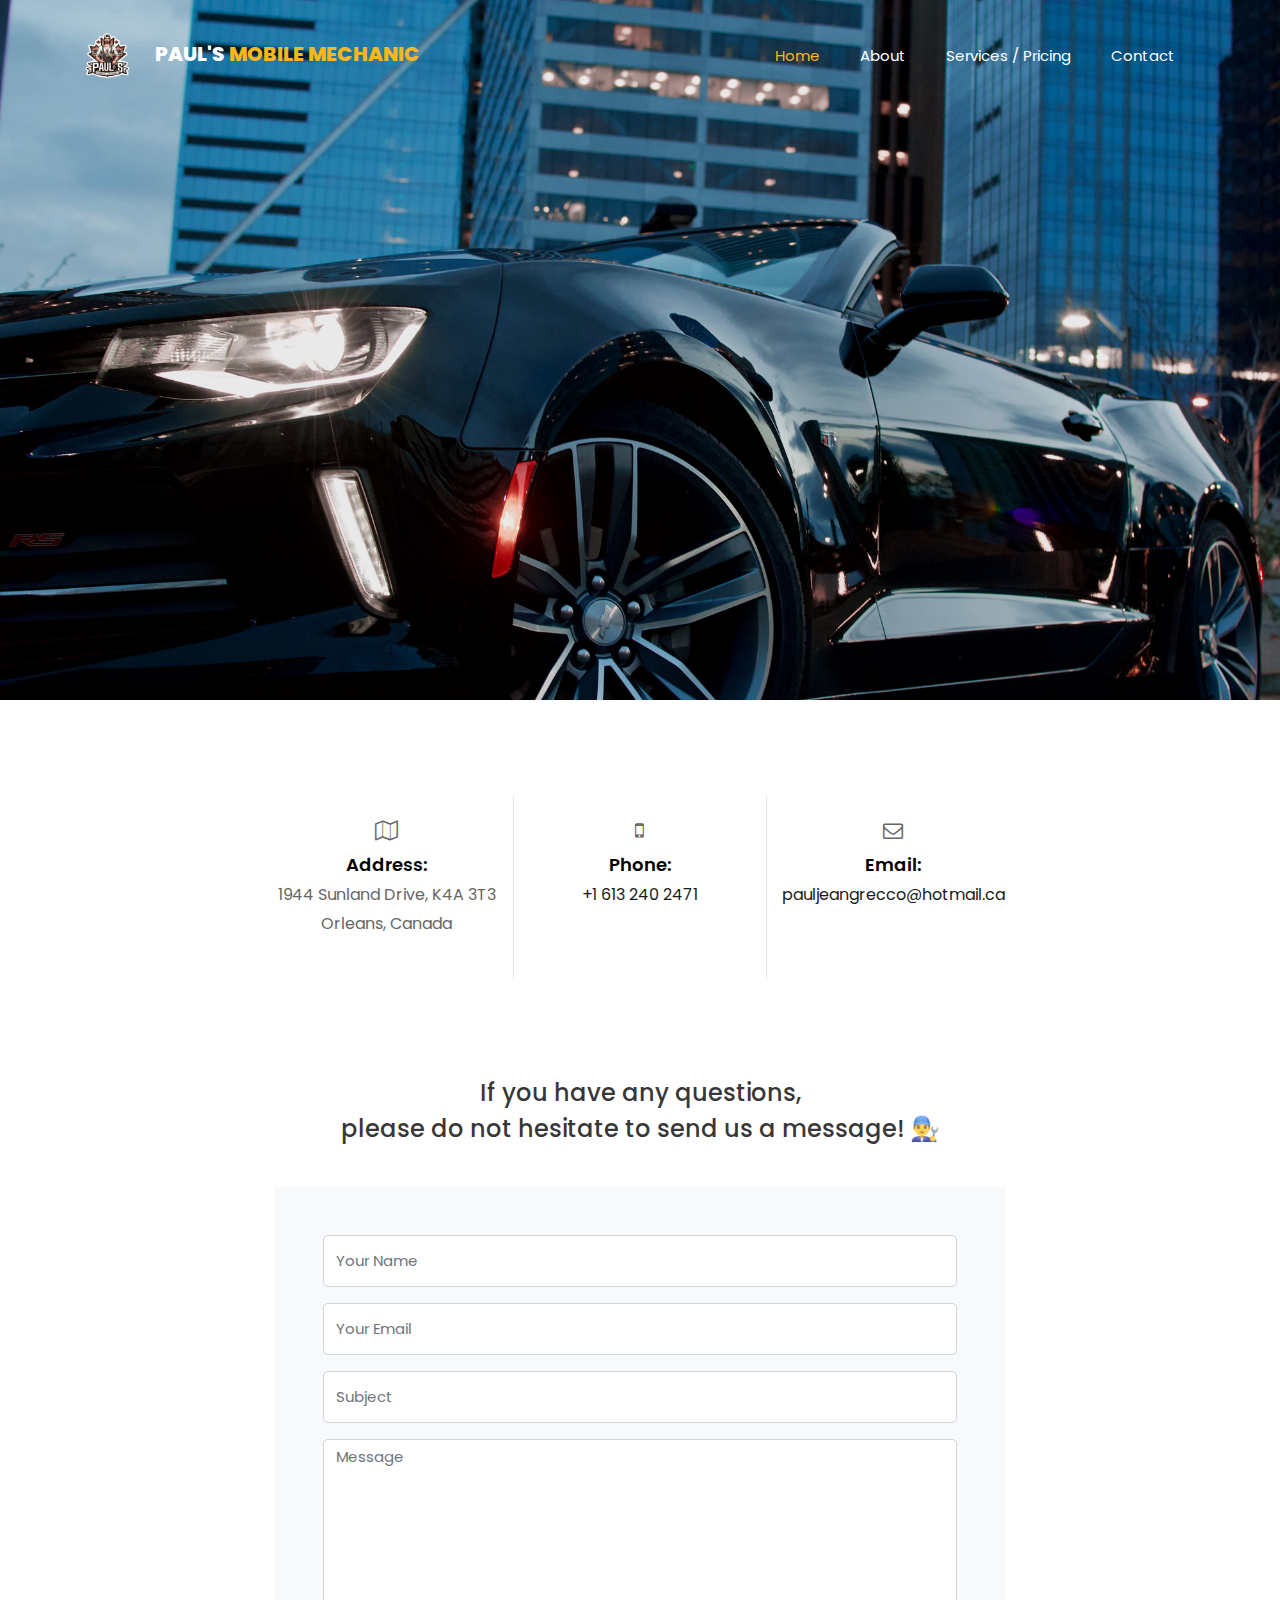
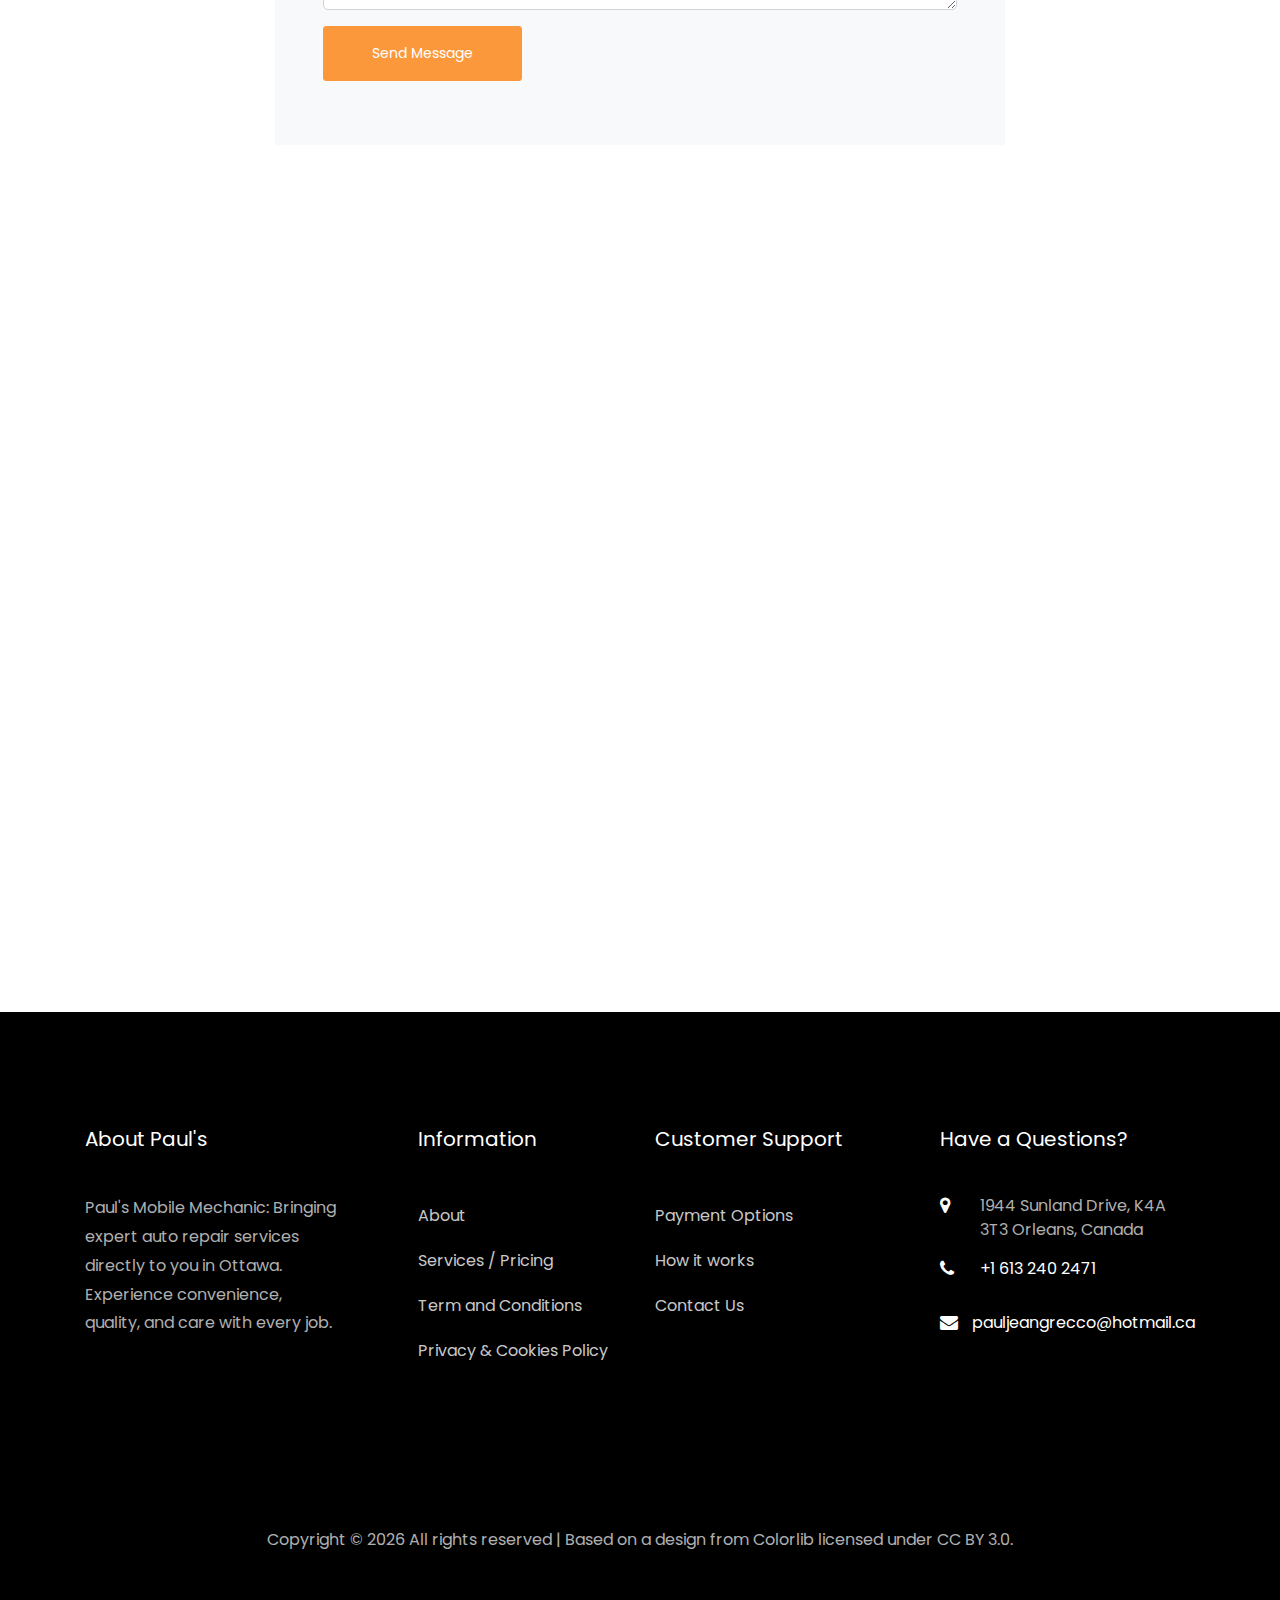
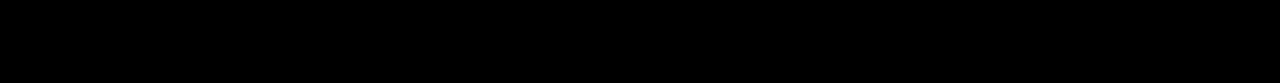
<file: contact.html>
<!DOCTYPE html>
<html lang="en">

<head>
  <title>About Paul's Mobile Mechanics - Expert Auto Repair Services in Ottawa</title>
  <meta charset="utf-8">
  <meta name="viewport" content="width=device-width, initial-scale=1, shrink-to-fit=no">

  <link href="https://fonts.googleapis.com/css?family=Poppins:200,300,400,500,600,700,800&display=swap"
    rel="stylesheet">

  <link rel="stylesheet" href="css/open-iconic-bootstrap.min.css">
  <link rel="stylesheet" href="css/animate.css">

  <link rel="stylesheet" href="css/owl.carousel.min.css">
  <link rel="stylesheet" href="css/owl.theme.default.min.css">
  <link rel="stylesheet" href="css/magnific-popup.css">

  <link rel="stylesheet" href="css/aos.css">

  <link rel="stylesheet" href="css/ionicons.min.css">

  <link rel="stylesheet" href="css/bootstrap-datepicker.css">
  <link rel="stylesheet" href="css/jquery.timepicker.css">

  <link rel="icon" type="image/x-icon" href="images\favicon.ico">
  <link rel="stylesheet" href="css/flaticon.css">
  <link rel="stylesheet" href="css/icomoon.css">
  <link rel="stylesheet" href="css/style.css">
</head>

<body>

  <nav class="navbar navbar-expand-lg navbar-dark ftco_navbar bg-dark ftco-navbar-light" id="ftco-navbar">
    <div class="container">
      <a class="navbar-brand" href="index.html"><img src="images\Logo without wood background.png"
          alt="Pauls mechanics logo" id="logo">Paul's <span>Mobile Mechanic</span></a>
      <button class="navbar-toggler" type="button" data-toggle="collapse" data-target="#ftco-nav"
        aria-controls="ftco-nav" aria-expanded="false" aria-label="Toggle navigation">
        <span class="oi oi-menu"></span>
      </button>

      <div class="collapse navbar-collapse" id="ftco-nav">
        <ul class="navbar-nav ml-auto">
          <li class="nav-item active"><a href="index.html" class="nav-link">Home</a></li>
          <li class="nav-item"><a href="about.html" class="nav-link">About</a></li>
          <li class="nav-item"><a href="pricing.html" class="nav-link">Services / Pricing</a></li>
          <li class="nav-item"><a href="contact.html" class="nav-link">Contact</a></li>
        </ul>
      </div>
    </div>
  </nav>
  <!-- END nav -->

  <section class="hero-wrap hero-wrap-2 js-fullheight" style="background-image: url('images/bg_2.jpg');"
    data-stellar-background-ratio="0.5">
    <div class="overlay"></div>
    <div class="container">
      <div class="row no-gutters slider-text js-fullheight align-items-end justify-content-start">
        <div class="col-md-9 ftco-animate pb-5">
          <p class="breadcrumbs"><span class="mr-2"><a href="index.html">Home <i
                  class="ion-ios-arrow-forward"></i></a></span> <span>Contact <i
                class="ion-ios-arrow-forward"></i></span></p>
          <h1 class="mb-3 bread">Contact us</h1>
        </div>
      </div>
    </div>
  </section>

  <section class="ftco-section contact-section">
    <div class="container">
      <div class="row d-flex mb-5 contact-info justify-content-center">
        <div class="col-md-8">
          <div class="row mb-5">
            <div class="col-md-4 text-center py-4">
              <div class="icon">
                <span class="icon-map-o"></span>
              </div>
              <p><span>Address:</span> 1944 Sunland Drive, K4A 3T3 Orleans,
                Canada</p>
            </div>
            <div class="col-md-4 text-center border-height py-4">
              <div class="icon">
                <span class="icon-mobile-phone"></span>
              </div>
              <p><span>Phone:</span> <a href="tel://+1 613 240 2471">+1 613 240 2471</a></p>
            </div>
            <div class="col-md-4 text-center py-4">
              <div class="icon">
                <span class="icon-envelope-o"></span>
              </div>
              <p><span>Email:</span> <a href="mailto:flexibleoli.12@gmail.com">pauljeangrecco@hotmail.ca</a></p>
            </div>
          </div>
        </div>
      </div>
      <div class="row block-9 justify-content-center mb-5">
        <div class="col-md-8 mb-md-5">
          <h2 class="text-center">If you have any questions, <br>please do not hesitate to send us a message! 👨‍🔧</h2>
          <form action="#" class="bg-light p-5 contact-form">
            <div class="form-group">
              <input type="text" class="form-control" placeholder="Your Name">
            </div>
            <div class="form-group">
              <input type="text" class="form-control" placeholder="Your Email">
            </div>
            <div class="form-group">
              <input type="text" class="form-control" placeholder="Subject">
            </div>
            <div class="form-group">
              <textarea name="" id="" cols="30" rows="7" class="form-control" placeholder="Message"></textarea>
            </div>
            <div class="form-group">
              <input type="submit" value="Send Message" class="btn btn-primary py-3 px-5">
            </div>
          </form>

        </div>
      </div>
      <div class="row justify-content-center">
        <div class="col-md-10" id="map">
          <iframe
            src="https://www.google.com/maps/embed?pb=!1m18!1m12!1m3!1d2797.893715753276!2d-75.47837779999999!3d45.47194489999999!2m3!1f0!2f0!3f0!3m2!1i1024!2i768!4f13.1!3m3!1m2!1s0x4cce13b2ba223e17%3A0xc00013374613988c!2s1944%20Sunland%20Dr%2C%20Orl%C3%A9ans%2C%20ON%20K4A%203T3!5e0!3m2!1sen!2sca!4v1708819605950!5m2!1sen!2sca"
            width="800" height="600" style="border:0;" allowfullscreen="" loading="lazy"
            referrerpolicy="no-referrer-when-downgrade"></iframe></>
        </div>
      </div>
  </section>

  <footer class="ftco-footer ftco-bg-dark ftco-section">
    <div class="container">
      <div class="row mb-5">
        <div class="col-md">
          <div class="ftco-footer-widget mb-4">
            <h2 class="ftco-heading-2">About Paul's</h2>
            <p>Paul's Mobile Mechanic: Bringing expert auto repair services directly to you in Ottawa. Experience
              convenience, quality, and care with every job.</p>
            <ul class="ftco-footer-social list-unstyled float-md-left float-lft mt-5">
              <li class="ftco-animate"><a href="#"><span class="icon-twitter"></span></a></li>
              <li class="ftco-animate"><a href="https://www.facebook.com/paul.mecanic.2024" target="_blank"><span
                    class="icon-facebook"></span></a></li>
              <li class="ftco-animate"><a href="https://www.instagram.com/paulsmechanics" target="_blank"><span
                    class="icon-instagram"></span></a></li>
            </ul>
          </div>
        </div>
        <div class="col-md">
          <div class="ftco-footer-widget mb-4 ml-md-5">
            <h2 class="ftco-heading-2">Information</h2>
            <ul class="list-unstyled">
              <li><a href="about.html" class="py-2 d-block">About</a></li>
              <li><a href="pricing.html" class="py-2 d-block">Services / Pricing</a></li>
              <li><a href="terms_and_conditions.html" class="py-2 d-block">Term and Conditions</a></li>
              <li><a href="privacy_and_cookie_policy.html" class="py-2 d-block">Privacy &amp; Cookies Policy</a></li>
            </ul>
          </div>
        </div>
        <div class="col-md">
          <div class="ftco-footer-widget mb-4">
            <h2 class="ftco-heading-2">Customer Support</h2>
            <ul class="list-unstyled">
              <!-- <li><a href="faq.html" class="py-2 d-block">FAQ</a></li> -->
              <li><a href="pricing.html" class="py-2 d-block">Payment Options</a></li>
              <li><a href="Services / Pricing" class="py-2 d-block">How it works</a></li>
              <li><a href="contact.html" class="py-2 d-block">Contact Us</a></li>
            </ul>
          </div>
        </div>
        <div class="col-md">
          <div class="ftco-footer-widget mb-4">
            <h2 class="ftco-heading-2">Have a Questions?</h2>
            <div class="block-23 mb-3">
              <ul>
                <li><span class="icon icon-map-marker"></span><span class="text">1944 Sunland Drive, K4A 3T3 Orleans,
                    Canada</span></li>
                <li><a href="#"><span class="icon icon-phone"></span><span class="text">+1 613 240 2471</span></a></li>
                <li><a href="mailto:pauljeangrecco@hotmail.ca"><span class="icon icon-envelope"></span><span
                      class="text">pauljeangrecco@hotmail.ca</span></a></li>
              </ul>
            </div>
          </div>
        </div>
      </div>
      <div class="row">
        <div class="col-md-12 text-center">

          <p>
            Copyright &copy;
            <script>document.write(new Date().getFullYear());</script>
            All rights reserved | Based on a design from <a href="https://colorlib.com" target="_blank"
              rel="noopener noreferrer">Colorlib</a> licensed under <a
              href="http://creativecommons.org/licenses/by/3.0/" target="_blank" rel="noopener noreferrer">CC BY
              3.0</a>.
          </p>

        </div>
      </div>
    </div>
  </footer>



  <!-- loader -->
  <div id="ftco-loader" class="show fullscreen"><svg class="circular" width="48px" height="48px">
      <circle class="path-bg" cx="24" cy="24" r="22" fill="none" stroke-width="4" stroke="#eeeeee" />
      <circle class="path" cx="24" cy="24" r="22" fill="none" stroke-width="4" stroke-miterlimit="10"
        stroke="#F96D00" />
    </svg></div>


  <script src="js/jquery.min.js"></script>
  <script src="js/jquery-migrate-3.0.1.min.js"></script>
  <script src="js/popper.min.js"></script>
  <script src="js/bootstrap.min.js"></script>
  <script src="js/jquery.easing.1.3.js"></script>
  <script src="js/jquery.waypoints.min.js"></script>
  <script src="js/jquery.stellar.min.js"></script>
  <script src="js/owl.carousel.min.js"></script>
  <script src="js/jquery.magnific-popup.min.js"></script>
  <script src="js/aos.js"></script>
  <script src="js/jquery.animateNumber.min.js"></script>
  <script src="js/bootstrap-datepicker.js"></script>
  <script src="js/jquery.timepicker.min.js"></script>
  <script src="js/scrollax.min.js"></script>
  <script <script src="js/google-map.js"></script>
  <script src="js/main.js"></script>

</body>

</html>
</file>
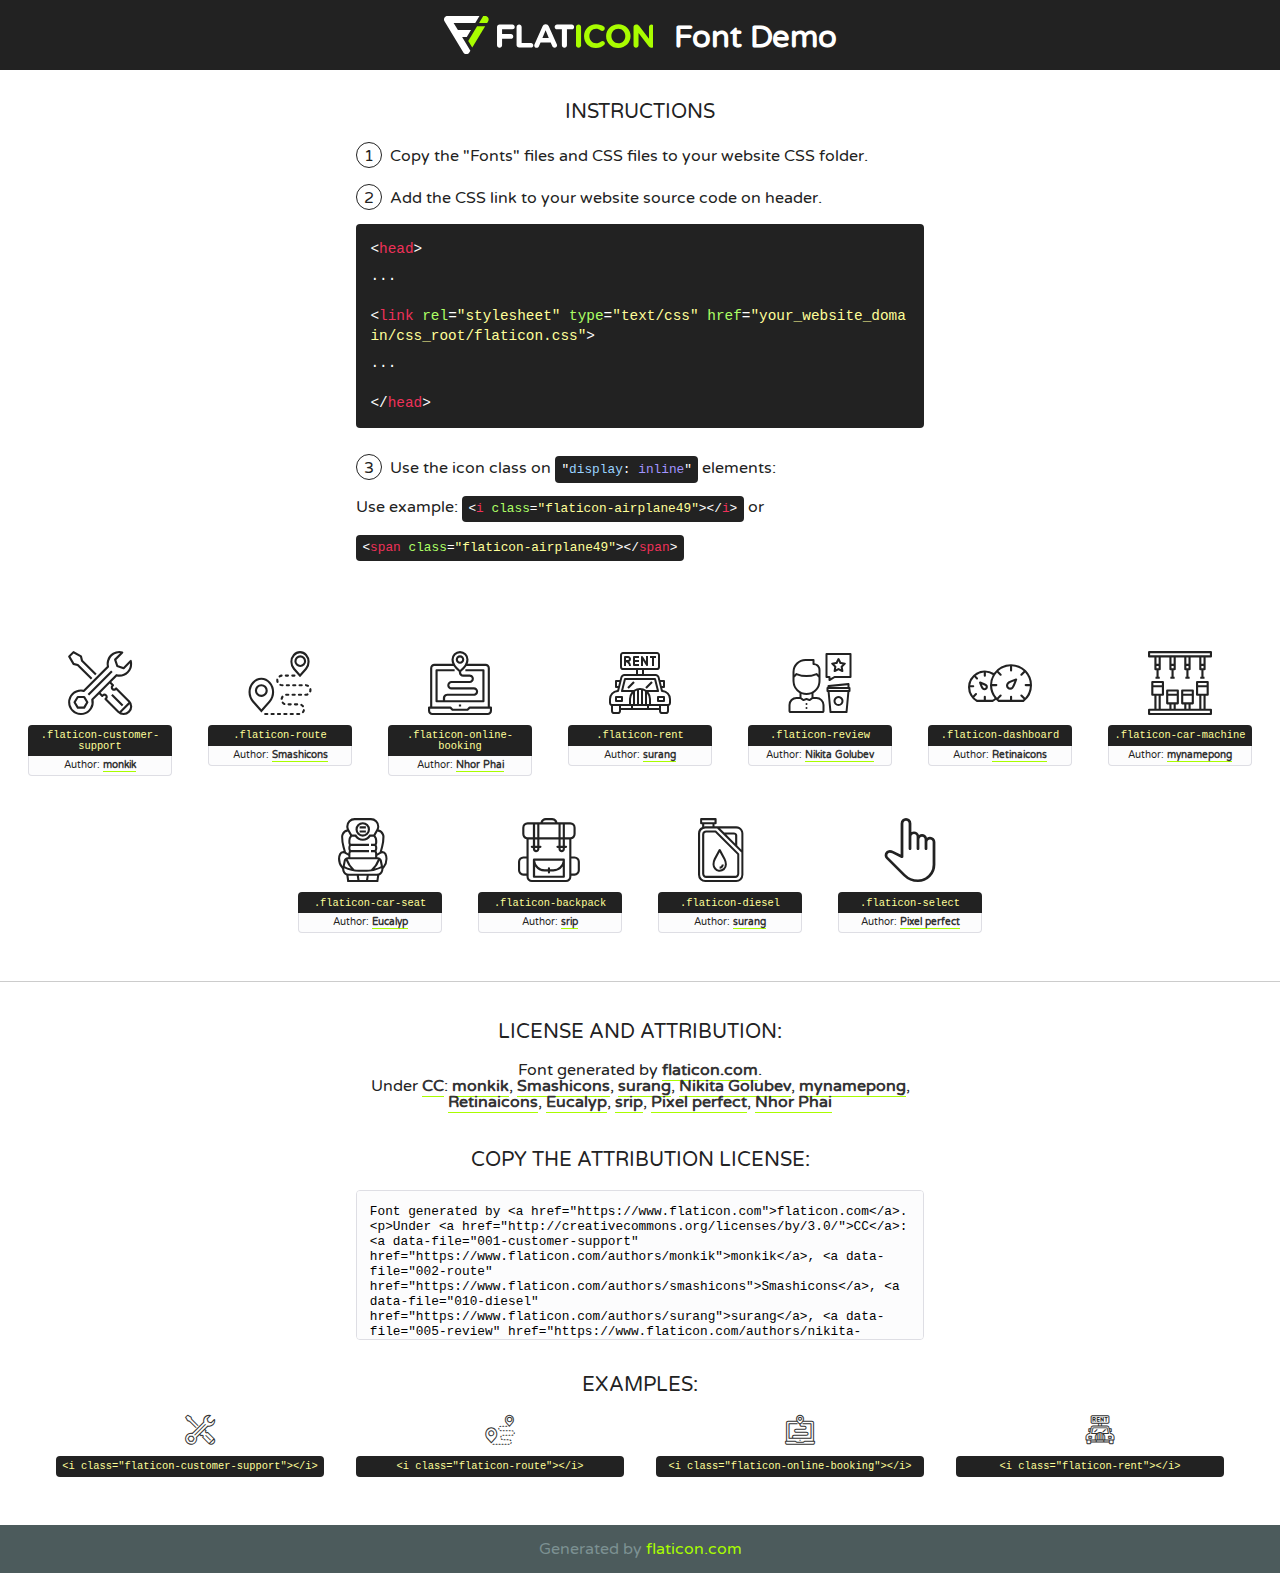
<file: fonts/flaticon/font/flaticon.html>
<!DOCTYPE html>
<!--
  Flaticon icon font: Flaticon
  Creation date: 24/07/2019 12:28
-->
<html>
<!DOCTYPE html>
<html>

<head>
    <title>Flaticon WebFont</title>
    <link href="http://fonts.googleapis.com/css?family=Varela+Round" rel="stylesheet" type="text/css" />
    <link rel="stylesheet" type="text/css" href="flaticon.css">
    <meta charset="UTF-8">
    <style>
    html, body, div, span, applet, object, iframe,
    h1, h2, h3, h4, h5, h6, p, blockquote, pre,
    a, abbr, acronym, address, big, cite, code,
    del, dfn, em, img, ins, kbd, q, s, samp,
    small, strike, strong, sub, sup, tt, var,
    b, u, i, center,
    dl, dt, dd, ol, ul, li,
    fieldset, form, label, legend,
    table, caption, tbody, tfoot, thead, tr, th, td,
    article, aside, canvas, details, embed, 
    figure, figcaption, footer, header, hgroup, 
    menu, nav, output, ruby, section, summary,
    time, mark, audio, video {
        margin: 0;
        padding: 0;
        border: 0;
        font-size: 100%;
        font: inherit;
        vertical-align: baseline;
    }
    /* HTML5 display-role reset for older browsers */
    article, aside, details, figcaption, figure, 
    footer, header, hgroup, menu, nav, section {
        display: block;
    }
    body {
        line-height: 1;
    }
    ol, ul {
        list-style: none;
    }
    blockquote, q {
        quotes: none;
    }
    blockquote:before, blockquote:after,
    q:before, q:after {
        content: '';
        content: none;
    }
    table {
        border-collapse: collapse;
        border-spacing: 0;
    }
    body {
        font-family: 'Varela Round', Helvetica, Arial, sans-serif;
        font-size: 16px;
        color: #222;
    }
    a {
        color: #333;
        border-bottom: 1px solid #a9fd00;
        font-weight: bold;
        text-decoration: none;
    }
    * {
        -moz-box-sizing: border-box;
        -webkit-box-sizing: border-box;
        box-sizing: border-box;
        margin: 0;
        padding: 0;
    }
    [class^="flaticon-"]:before, [class*=" flaticon-"]:before, [class^="flaticon-"]:after, [class*=" flaticon-"]:after {
        font-family: Flaticon;
        font-size: 30px;
        font-style: normal;
        margin-left: 20px;
        color: #333;
    }
    .wrapper {
        max-width: 600px;
        margin: auto;
        padding: 0 1em;
    }
    .title {
        font-size: 1.25em;
        text-align: center;
        margin-bottom: 1em;
        text-transform: uppercase;
    }
    header {
        text-align: center;
        background-color: #222;
        color: #fff;
        padding: 1em;
    }
    header .logo {
        width: 210px;
        height: 38px;
        display: inline-block;
        vertical-align: middle;
        margin-right: 1em;
        border: none;
    }
    header strong {
        font-size: 1.95em;
        font-weight: bold;
        vertical-align: middle;
        margin-top: 5px;
        display: inline-block;
    }
    .demo {
        margin: 2em auto;
        line-height: 1.25em;
    }
    .demo ul li {
        margin-bottom: 1em;
    }
    .demo ul li .num {
        color: #222;
        border-radius: 20px;
        display: inline-block;
        width: 26px;
        padding: 3px;
        height: 26px;
        text-align: center;
        margin-right: 0.5em;
        border: 1px solid #222;
    }
    .demo ul li code {
        background-color: #222;
        border-radius: 4px;
        padding: 0.25em 0.5em;
        display: inline-block;
        color: #fff;
        font-family: Consolas,Monaco,Lucida Console,Liberation Mono,DejaVu Sans Mono,Bitstream Vera Sans Mono,Courier New, monospace;
        font-weight: lighter;
        margin-top: 1em;
        font-size: 0.8em;
        word-break: break-all;
    }
    .demo ul li code.big {
        padding: 1em;
        font-size: 0.9em;
    }
    .demo ul li code .red {
        color: #EF3159;
    }
    .demo ul li code .green {
        color: #ACFF65;
    }
    .demo ul li code .yellow {
        color: #FFFF99;
    }
    .demo ul li code .blue {
        color: #99D3FF;
    }
    .demo ul li code .purple {
        color: #A295FF;
    }
    .demo ul li code .dots {
        margin-top: 0.5em;
        display: block;
    }
    #glyphs {
        border-bottom: 1px solid #ccc;
        padding: 2em 0;
        text-align: center;
    }
    .glyph {
        display: inline-block;
        width: 9em;
        margin: 1em;
        text-align: center;
        vertical-align: top;
        background: #FFF;
    }
    .glyph .glyph-icon {
        padding: 10px;
        display: block;
        font-family:"Flaticon";
        font-size: 64px;
        line-height: 1;
    }
    .glyph .glyph-icon:before {
        font-size: 64px;
        color: #222;
        margin-left: 0;
    }
    .class-name {
        font-size: 0.65em;
        background-color: #222;
        color: #fff;
        border-radius: 4px 4px 0 0;
        padding: 0.5em;
        color: #FFFF99;
        font-family: Consolas,Monaco,Lucida Console,Liberation Mono,DejaVu Sans Mono,Bitstream Vera Sans Mono,Courier New, monospace;
    }
    .author-name {
        font-size: 0.6em;
        background-color: #fcfcfd;
        border: 1px solid #DEDEE4;
        border-top: 0;
        border-radius: 0 0 4px 4px;
        padding: 0.5em;
    }
    .class-name:last-child {
        font-size: 10px;
        color:#888;
    }
    .class-name:last-child a {
        font-size: 10px;
        color:#555;
    }
    .class-name:last-child a:hover {
        color:#a9fd00;
    }
    .glyph > input {
        display: block;
        width: 100px;
        margin: 5px auto;
        text-align: center;
        font-size: 12px;
        cursor: text;
    }
    .glyph > input.icon-input {
        font-family:"Flaticon";
        font-size: 16px;
        margin-bottom: 10px;
    }
    .attribution .title {
        margin-top: 2em;
    }
    .attribution textarea {
        background-color: #fcfcfd;
        padding: 1em;
        border: none;
        box-shadow: none;
        border: 1px solid #DEDEE4;
        border-radius: 4px;
        resize: none;
        width: 100%;
        height: 150px;
        font-size: 0.8em;
        font-family: Consolas,Monaco,Lucida Console,Liberation Mono,DejaVu Sans Mono,Bitstream Vera Sans Mono,Courier New, monospace;
        -webkit-appearance: none;
    }
    .iconsuse {
        margin: 2em auto;
        text-align: center;
        max-width: 1200px;
    }
    .iconsuse:after {
        content: '';
        display: table;
        clear: both;
    }
    .iconsuse .image {
        float: left;
        width: 25%;
        padding: 0 1em;
    }
    .iconsuse .image p {
        margin-bottom: 1em;
    }
    .iconsuse .image span {
        display: block;
        font-size: 0.65em;
        background-color: #222;
        color: #fff;
        border-radius: 4px;
        padding: 0.5em;
        color: #FFFF99;
        margin-top: 1em;
        font-family: Consolas,Monaco,Lucida Console,Liberation Mono,DejaVu Sans Mono,Bitstream Vera Sans Mono,Courier New, monospace;
    }
    #footer {
        text-align: center;
        background-color: #4C5B5C;
        color: #7c9192;
        padding: 1em;
    }
    #footer a {
        border: none;
        color: #a9fd00;
        font-weight: normal;
    }
    @media (max-width: 960px) {
        .iconsuse .image {
            width: 50%;
        }
    }
    @media (max-width: 560px) {
        .iconsuse .image {
            width: 100%;
        }
    }
    </style>
</head>

<body class="characters-off">

    <header>
        <a href="https://www.flaticon.com" target="_blank" class="logo">
            <svg version="1.1" xmlns="http://www.w3.org/2000/svg" xmlns:xlink="http://www.w3.org/1999/xlink" xmlns:a="http://ns.adobe.com/AdobeSVGViewerExtensions/3.0/" viewBox="0 0 560.875 102.036" enable-background="new 0 0 560.875 102.036" xml:space="preserve">
                <defs>
                </defs>
                <g>
                    <g class="letters">
                        <path fill="#ffffff" d="M141.596,29.675c0-3.777,2.985-6.767,6.764-6.767h34.438c3.426,0,6.15,2.728,6.15,6.15
                        c0,3.43-2.724,6.149-6.15,6.149h-27.674v13.091h23.719c3.429,0,6.151,2.724,6.151,6.15c0,3.43-2.723,6.149-6.151,6.149h-23.719
                        v17.574c0,3.773-2.986,6.761-6.764,6.761c-3.779,0-6.764-2.989-6.764-6.761V29.675z"></path>
                        <path fill="#ffffff" d="M193.844,29.149c0-3.781,2.985-6.767,6.764-6.767c3.776,0,6.763,2.985,6.763,6.767v42.957h25.039
                        c3.426,0,6.149,2.726,6.149,6.153c0,3.425-2.723,6.15-6.149,6.15h-31.802c-3.779,0-6.764-2.986-6.764-6.768V29.149z"></path>
                        <path fill="#ffffff" d="M241.891,75.71l21.438-48.407c1.492-3.341,4.215-5.357,7.906-5.357h0.792
                        c3.686,0,6.323,2.017,7.815,5.357l21.439,48.407c0.436,0.967,0.701,1.845,0.701,2.723c0,3.602-2.809,6.501-6.414,6.501
                        c-3.161,0-5.269-1.845-6.499-4.655l-4.132-9.661h-27.059l-4.301,10.102c-1.144,2.631-3.426,4.214-6.237,4.214
                        c-3.517,0-6.24-2.81-6.24-6.325C241.1,77.64,241.451,76.677,241.891,75.71z M279.932,58.666l-8.521-20.297l-8.526,20.297H279.932
                        z"></path>
                        <path fill="#ffffff" d="M314.864,35.387H301.86c-3.429,0-6.239-2.813-6.239-6.238c0-3.429,2.811-6.24,6.239-6.24h39.533
                        c3.426,0,6.237,2.811,6.237,6.24c0,3.425-2.811,6.238-6.237,6.238h-13.001v42.785c0,3.773-2.99,6.761-6.764,6.761
                        c-3.779,0-6.764-2.989-6.764-6.761V35.387z"></path>
                        <path fill="#A9FD00" d="M352.615,29.149c0-3.781,2.985-6.767,6.767-6.767c3.774,0,6.761,2.985,6.761,6.767v49.024
                        c0,3.773-2.987,6.761-6.761,6.761c-3.781,0-6.767-2.989-6.767-6.761V29.149z"></path>
                        <path fill="#A9FD00" d="M374.132,53.836v-0.179c0-17.481,13.178-31.801,32.065-31.801c9.22,0,15.459,2.458,20.557,6.238
                        c1.402,1.054,2.637,2.985,2.637,5.357c0,3.692-2.985,6.59-6.681,6.59c-1.845,0-3.071-0.702-4.044-1.319
                        c-3.776-2.813-7.729-4.393-12.562-4.393c-10.364,0-17.831,8.611-17.831,19.154v0.173c0,10.542,7.291,19.329,17.831,19.329
                        c5.715,0,9.492-1.756,13.359-4.834c1.049-0.874,2.458-1.491,4.039-1.491c3.429,0,6.325,2.813,6.325,6.236
                        c0,2.106-1.056,3.78-2.282,4.834c-5.539,4.834-12.036,7.733-21.878,7.733C387.572,85.464,374.132,71.493,374.132,53.836z"></path>
                        <path fill="#A9FD00" d="M433.009,53.836v-0.179c0-17.481,13.79-31.801,32.766-31.801c18.981,0,32.592,14.143,32.592,31.628v0.173
                        c0,17.483-13.785,31.807-32.769,31.807C446.625,85.464,433.009,71.32,433.009,53.836z M484.224,53.836v-0.179
                        c0-10.539-7.725-19.326-18.626-19.326c-10.893,0-18.449,8.611-18.449,19.154v0.173c0,10.542,7.73,19.329,18.626,19.329
                        C476.676,72.986,484.224,64.378,484.224,53.836z"></path>
                        <path fill="#A9FD00" d="M506.233,29.321c0-3.774,2.99-6.763,6.767-6.763h1.401c3.252,0,5.183,1.583,7.029,3.953l26.093,34.265
                        V29.059c0-3.692,2.99-6.677,6.681-6.677c3.683,0,6.671,2.985,6.671,6.677v48.934c0,3.78-2.987,6.765-6.764,6.765h-0.436
                        c-3.257,0-5.188-1.581-7.034-3.953l-27.056-35.492v32.944c0,3.687-2.985,6.676-6.678,6.676c-3.683,0-6.673-2.989-6.673-6.676
                        V29.321z"></path>
                    </g>
                    <g class="insignia">
                        <path fill="#ffffff" d="M48.372,56.137h12.517l11.156-18.537H37.186L25.688,18.539h57.825L94.668,0H9.271
                        C5.925,0,2.842,1.801,1.198,4.716c-1.644,2.907-1.593,6.482,0.134,9.343l50.38,83.501c1.678,2.781,4.689,4.476,7.938,4.476
                        c3.246,0,6.257-1.695,7.935-4.476l2.898-4.804L48.372,56.137z"></path>
                        <g class="i">
                            <path fill="#A9FD00" d="M93.575,18.539h0.031v0.004l21.652,0.004l2.705-4.488c1.727-2.861,1.778-6.436,0.133-9.343
                            C116.454,1.801,113.371,0,110.026,0h-5.294L93.575,18.539z"></path>
                            <polygon fill="#A9FD00" points="88.291,27.356 64.725,66.486 75.519,84.404 109.942,27.356"></polygon>
                        </g>
                    </g>
                </g>
            </svg>
        </a>
        <strong>Font Demo</strong>
    </header>


    <section class="demo wrapper">

        <p class="title">Instructions</p>

        <ul>
            <li>
                <span class="num">1</span>Copy the "Fonts" files and CSS files to your website CSS folder.
            </li>
            <li>
                <span class="num">2</span>Add the CSS link to your website source code on header.
                <code class="big">
                    &lt;<span class="red">head</span>&gt;
                    <br/><span class="dots">...</span>
                    <br/>&lt;<span class="red">link</span> <span class="green">rel</span>=<span class="yellow">"stylesheet"</span> <span class="green">type</span>=<span class="yellow">"text/css"</span> <span class="green">href</span>=<span class="yellow">"your_website_domain/css_root/flaticon.css"</span>&gt;
                    <br/><span class="dots">...</span>
                    <br/>&lt;/<span class="red">head</span>&gt;
                </code>
            </li>

            <li>
                <p>
                    <span class="num">3</span>Use the icon class on <code>"<span class="blue">display</span>:<span class="purple"> inline</span>"</code> elements:
                    <br />
                    Use example: <code>&lt;<span class="red">i</span> <span class="green">class</span>=<span class="yellow">&quot;flaticon-airplane49&quot;</span>&gt;&lt;/<span class="red">i</span>&gt;</code> or <code>&lt;<span class="red">span</span> <span class="green">class</span>=<span class="yellow">&quot;flaticon-airplane49&quot;</span>&gt;&lt;/<span class="red">span</span>&gt;</code>
            </li>
        </ul>

    </section>




   <section id="glyphs">          
    
      
        <div class="glyph"><div class="glyph-icon flaticon-customer-support"></div>
            <div class="class-name">.flaticon-customer-support</div>
            <div class="author-name">Author: <a data-file="001-customer-support" href="https://www.flaticon.com/authors/monkik">monkik</a> </div> 
        </div>        
        
        <div class="glyph"><div class="glyph-icon flaticon-route"></div>
            <div class="class-name">.flaticon-route</div>
            <div class="author-name">Author: <a data-file="002-route" href="https://www.flaticon.com/authors/smashicons">Smashicons</a> </div> 
        </div>        
        
        <div class="glyph"><div class="glyph-icon flaticon-online-booking"></div>
            <div class="class-name">.flaticon-online-booking</div>
            <div class="author-name">Author: <a data-file="003-online-booking" href="https://www.flaticon.com/authors/nhor-phai">Nhor Phai</a> </div> 
        </div>        
        
        <div class="glyph"><div class="glyph-icon flaticon-rent"></div>
            <div class="class-name">.flaticon-rent</div>
            <div class="author-name">Author: <a data-file="004-rent" href="https://www.flaticon.com/authors/surang">surang</a> </div> 
        </div>        
        
        <div class="glyph"><div class="glyph-icon flaticon-review"></div>
            <div class="class-name">.flaticon-review</div>
            <div class="author-name">Author: <a data-file="005-review" href="https://www.flaticon.com/authors/nikita-golubev">Nikita Golubev</a> </div> 
        </div>        
        
        <div class="glyph"><div class="glyph-icon flaticon-dashboard"></div>
            <div class="class-name">.flaticon-dashboard</div>
            <div class="author-name">Author: <a data-file="006-dashboard" href="https://www.flaticon.com/authors/retinaicons">Retinaicons</a> </div> 
        </div>        
        
        <div class="glyph"><div class="glyph-icon flaticon-car-machine"></div>
            <div class="class-name">.flaticon-car-machine</div>
            <div class="author-name">Author: <a data-file="007-car-machine" href="https://www.flaticon.com/authors/mynamepong">mynamepong</a> </div> 
        </div>        
        
        <div class="glyph"><div class="glyph-icon flaticon-car-seat"></div>
            <div class="class-name">.flaticon-car-seat</div>
            <div class="author-name">Author: <a data-file="008-car-seat" href="https://www.flaticon.com/authors/eucalyp">Eucalyp</a> </div> 
        </div>        
        
        <div class="glyph"><div class="glyph-icon flaticon-backpack"></div>
            <div class="class-name">.flaticon-backpack</div>
            <div class="author-name">Author: <a data-file="009-backpack" href="https://www.flaticon.com/authors/srip">srip</a> </div> 
        </div>        
        
        <div class="glyph"><div class="glyph-icon flaticon-diesel"></div>
            <div class="class-name">.flaticon-diesel</div>
            <div class="author-name">Author: <a data-file="010-diesel" href="https://www.flaticon.com/authors/surang">surang</a> </div> 
        </div>        
        
        <div class="glyph"><div class="glyph-icon flaticon-select"></div>
            <div class="class-name">.flaticon-select</div>
            <div class="author-name">Author: <a data-file="011-select" href="https://www.flaticon.com/authors/pixel-perfect">Pixel perfect</a> </div> 
        </div>        
        

    </section>



    <section class="attribution wrapper"   style="text-align:center;">

      <div class="title">License and attribution:</div><div class="attrDiv">Font generated by <a href="https://www.flaticon.com">flaticon.com</a>. <div><p>Under <a href="http://creativecommons.org/licenses/by/3.0/">CC</a>: <a data-file="001-customer-support" href="https://www.flaticon.com/authors/monkik">monkik</a>, <a data-file="002-route" href="https://www.flaticon.com/authors/smashicons">Smashicons</a>, <a data-file="010-diesel" href="https://www.flaticon.com/authors/surang">surang</a>, <a data-file="005-review" href="https://www.flaticon.com/authors/nikita-golubev">Nikita Golubev</a>, <a data-file="007-car-machine" href="https://www.flaticon.com/authors/mynamepong">mynamepong</a>, <a data-file="006-dashboard" href="https://www.flaticon.com/authors/retinaicons">Retinaicons</a>, <a data-file="008-car-seat" href="https://www.flaticon.com/authors/eucalyp">Eucalyp</a>, <a data-file="009-backpack" href="https://www.flaticon.com/authors/srip">srip</a>, <a data-file="011-select" href="https://www.flaticon.com/authors/pixel-perfect">Pixel perfect</a>, <a data-file="003-online-booking" href="https://www.flaticon.com/authors/nhor-phai">Nhor Phai</a></p>  </div>
      </div>
      <div class="title">Copy the Attribution License:</div>

    <textarea onclick="this.focus();this.select();">Font generated by &lt;a href=&quot;https://www.flaticon.com&quot;&gt;flaticon.com&lt;/a&gt;. <p>Under <a href="http://creativecommons.org/licenses/by/3.0/">CC</a>: <a data-file="001-customer-support" href="https://www.flaticon.com/authors/monkik">monkik</a>, <a data-file="002-route" href="https://www.flaticon.com/authors/smashicons">Smashicons</a>, <a data-file="010-diesel" href="https://www.flaticon.com/authors/surang">surang</a>, <a data-file="005-review" href="https://www.flaticon.com/authors/nikita-golubev">Nikita Golubev</a>, <a data-file="007-car-machine" href="https://www.flaticon.com/authors/mynamepong">mynamepong</a>, <a data-file="006-dashboard" href="https://www.flaticon.com/authors/retinaicons">Retinaicons</a>, <a data-file="008-car-seat" href="https://www.flaticon.com/authors/eucalyp">Eucalyp</a>, <a data-file="009-backpack" href="https://www.flaticon.com/authors/srip">srip</a>, <a data-file="011-select" href="https://www.flaticon.com/authors/pixel-perfect">Pixel perfect</a>, <a data-file="003-online-booking" href="https://www.flaticon.com/authors/nhor-phai">Nhor Phai</a></p>  
     </textarea>

    </section>

    <section class="iconsuse">

          <div class="title">Examples:</div>            
             
            <div class="image">
                <p>
                    <i class="glyph-icon flaticon-customer-support"></i> 
                    <span>&lt;i class=&quot;flaticon-customer-support&quot;&gt;&lt;/i&gt;</span>
                </p>
            </div>
            
            <div class="image">
                <p>
                    <i class="glyph-icon flaticon-route"></i> 
                    <span>&lt;i class=&quot;flaticon-route&quot;&gt;&lt;/i&gt;</span>
                </p>
            </div>
            
            <div class="image">
                <p>
                    <i class="glyph-icon flaticon-online-booking"></i> 
                    <span>&lt;i class=&quot;flaticon-online-booking&quot;&gt;&lt;/i&gt;</span>
                </p>
            </div>
            
            <div class="image">
                <p>
                    <i class="glyph-icon flaticon-rent"></i> 
                    <span>&lt;i class=&quot;flaticon-rent&quot;&gt;&lt;/i&gt;</span>
                </p>
            </div>
                       
        </div>
                            
    </section>

<div id="footer">
    <div>Generated by <a href="https://www.flaticon.com">flaticon.com</a>
    </div>
</div>



</body>
</html>
</file>
<file: css/flaticon.css>
/*
  	Flaticon icon font: Flaticon
  	Creation date: 04/01/2019 13:45
  	*/


@font-face {
  font-family: "Flaticon";
  src: url("../fonts/flaticon/font/Flaticon.eot");
  src: url("../fonts/flaticon/font/Flaticon.eot?#iefix") format("embedded-opentype"),
       url("../fonts/flaticon/font/Flaticon.woff") format("woff"),
       url("../fonts/flaticon/font/Flaticon.ttf") format("truetype"),
       url("../fonts/flaticon/font/Flaticon.svg#Flaticon") format("svg");
  font-weight: normal;
  font-style: normal;
}

@media screen and (-webkit-min-device-pixel-ratio:0) {
  @font-face {
    font-family: "Flaticon";
    src: url("../fonts/flaticon/font/Flaticon.svg#Flaticon") format("svg");
  }
}

[class^="flaticon-"]:before, [class*=" flaticon-"]:before,
[class^="flaticon-"]:after, [class*=" flaticon-"]:after {   
  font-family: Flaticon;
  font-style: normal;
  font-weight: normal;
  font-variant: normal;
  text-transform: none;
  line-height: 1;

  /* Better Font Rendering =========== */
  -webkit-font-smoothing: antialiased;
  -moz-osx-font-smoothing: grayscale;
}

.flaticon-customer-support:before { content: "\f100"; }
.flaticon-route:before { content: "\f101"; }
.flaticon-online-booking:before { content: "\f102"; }
.flaticon-rent:before { content: "\f103"; }
.flaticon-review:before { content: "\f104"; }
.flaticon-dashboard:before { content: "\f105"; }
.flaticon-car-machine:before { content: "\f106"; }
.flaticon-car-seat:before { content: "\f107"; }
.flaticon-backpack:before { content: "\f108"; }
.flaticon-diesel:before { content: "\f109"; }
.flaticon-select:before { content: "\f10a"; }
</file>
<file: css/icomoon.css>
@font-face {
  font-family: 'icomoon';
  src:  url('../fonts/icomoon/icomoon.eot?6tt51o');
  src:  url('../fonts/icomoon/icomoon.eot?6tt51o#iefix') format('embedded-opentype'),
    url('../fonts/icomoon/icomoon.ttf?6tt51o') format('truetype'),
    url('../fonts/icomoon/icomoon.woff?6tt51o') format('woff'),
    url('../fonts/icomoon/icomoon.svg?6tt51o#icomoon') format('svg');
  font-weight: normal;
  font-style: normal;
}

[class^="icon-"], [class*=" icon-"] {
  /* use !important to prevent issues with browser extensions that change fonts */
  font-family: 'icomoon' !important;
  speak: none;
  font-style: normal;
  font-weight: normal;
  font-variant: normal;
  text-transform: none;
  line-height: 1;

  /* Better Font Rendering =========== */
  -webkit-font-smoothing: antialiased;
  -moz-osx-font-smoothing: grayscale;
}

.icon-asterisk:before {
  content: "\f069";
}
.icon-plus:before {
  content: "\f067";
}
.icon-question:before {
  content: "\f128";
}
.icon-minus:before {
  content: "\f068";
}
.icon-glass:before {
  content: "\f000";
}
.icon-music:before {
  content: "\f001";
}
.icon-search:before {
  content: "\f002";
}
.icon-envelope-o:before {
  content: "\f003";
}
.icon-heart:before {
  content: "\f004";
}
.icon-star:before {
  content: "\f005";
}
.icon-star-o:before {
  content: "\f006";
}
.icon-user:before {
  content: "\f007";
}
.icon-film:before {
  content: "\f008";
}
.icon-th-large:before {
  content: "\f009";
}
.icon-th:before {
  content: "\f00a";
}
.icon-th-list:before {
  content: "\f00b";
}
.icon-check:before {
  content: "\f00c";
}
.icon-close:before {
  content: "\f00d";
}
.icon-remove:before {
  content: "\f00d";
}
.icon-times:before {
  content: "\f00d";
}
.icon-search-plus:before {
  content: "\f00e";
}
.icon-search-minus:before {
  content: "\f010";
}
.icon-power-off:before {
  content: "\f011";
}
.icon-signal:before {
  content: "\f012";
}
.icon-cog:before {
  content: "\f013";
}
.icon-gear:before {
  content: "\f013";
}
.icon-trash-o:before {
  content: "\f014";
}
.icon-home:before {
  content: "\f015";
}
.icon-file-o:before {
  content: "\f016";
}
.icon-clock-o:before {
  content: "\f017";
}
.icon-road:before {
  content: "\f018";
}
.icon-download:before {
  content: "\f019";
}
.icon-arrow-circle-o-down:before {
  content: "\f01a";
}
.icon-arrow-circle-o-up:before {
  content: "\f01b";
}
.icon-inbox:before {
  content: "\f01c";
}
.icon-play-circle-o:before {
  content: "\f01d";
}
.icon-repeat:before {
  content: "\f01e";
}
.icon-rotate-right:before {
  content: "\f01e";
}
.icon-refresh:before {
  content: "\f021";
}
.icon-list-alt:before {
  content: "\f022";
}
.icon-lock:before {
  content: "\f023";
}
.icon-flag:before {
  content: "\f024";
}
.icon-headphones:before {
  content: "\f025";
}
.icon-volume-off:before {
  content: "\f026";
}
.icon-volume-down:before {
  content: "\f027";
}
.icon-volume-up:before {
  content: "\f028";
}
.icon-qrcode:before {
  content: "\f029";
}
.icon-barcode:before {
  content: "\f02a";
}
.icon-tag:before {
  content: "\f02b";
}
.icon-tags:before {
  content: "\f02c";
}
.icon-book:before {
  content: "\f02d";
}
.icon-bookmark:before {
  content: "\f02e";
}
.icon-print:before {
  content: "\f02f";
}
.icon-camera:before {
  content: "\f030";
}
.icon-font:before {
  content: "\f031";
}
.icon-bold:before {
  content: "\f032";
}
.icon-italic:before {
  content: "\f033";
}
.icon-text-height:before {
  content: "\f034";
}
.icon-text-width:before {
  content: "\f035";
}
.icon-align-left:before {
  content: "\f036";
}
.icon-align-center:before {
  content: "\f037";
}
.icon-align-right:before {
  content: "\f038";
}
.icon-align-justify:before {
  content: "\f039";
}
.icon-list:before {
  content: "\f03a";
}
.icon-dedent:before {
  content: "\f03b";
}
.icon-outdent:before {
  content: "\f03b";
}
.icon-indent:before {
  content: "\f03c";
}
.icon-video-camera:before {
  content: "\f03d";
}
.icon-image:before {
  content: "\f03e";
}
.icon-photo:before {
  content: "\f03e";
}
.icon-picture-o:before {
  content: "\f03e";
}
.icon-pencil:before {
  content: "\f040";
}
.icon-map-marker:before {
  content: "\f041";
}
.icon-adjust:before {
  content: "\f042";
}
.icon-tint:before {
  content: "\f043";
}
.icon-edit:before {
  content: "\f044";
}
.icon-pencil-square-o:before {
  content: "\f044";
}
.icon-share-square-o:before {
  content: "\f045";
}
.icon-check-square-o:before {
  content: "\f046";
}
.icon-arrows:before {
  content: "\f047";
}
.icon-step-backward:before {
  content: "\f048";
}
.icon-fast-backward:before {
  content: "\f049";
}
.icon-backward:before {
  content: "\f04a";
}
.icon-play:before {
  content: "\f04b";
}
.icon-pause:before {
  content: "\f04c";
}
.icon-stop:before {
  content: "\f04d";
}
.icon-forward:before {
  content: "\f04e";
}
.icon-fast-forward:before {
  content: "\f050";
}
.icon-step-forward:before {
  content: "\f051";
}
.icon-eject:before {
  content: "\f052";
}
.icon-chevron-left:before {
  content: "\f053";
}
.icon-chevron-right:before {
  content: "\f054";
}
.icon-plus-circle:before {
  content: "\f055";
}
.icon-minus-circle:before {
  content: "\f056";
}
.icon-times-circle:before {
  content: "\f057";
}
.icon-check-circle:before {
  content: "\f058";
}
.icon-question-circle:before {
  content: "\f059";
}
.icon-info-circle:before {
  content: "\f05a";
}
.icon-crosshairs:before {
  content: "\f05b";
}
.icon-times-circle-o:before {
  content: "\f05c";
}
.icon-check-circle-o:before {
  content: "\f05d";
}
.icon-ban:before {
  content: "\f05e";
}
.icon-arrow-left:before {
  content: "\f060";
}
.icon-arrow-right:before {
  content: "\f061";
}
.icon-arrow-up:before {
  content: "\f062";
}
.icon-arrow-down:before {
  content: "\f063";
}
.icon-mail-forward:before {
  content: "\f064";
}
.icon-share:before {
  content: "\f064";
}
.icon-expand:before {
  content: "\f065";
}
.icon-compress:before {
  content: "\f066";
}
.icon-exclamation-circle:before {
  content: "\f06a";
}
.icon-gift:before {
  content: "\f06b";
}
.icon-leaf:before {
  content: "\f06c";
}
.icon-fire:before {
  content: "\f06d";
}
.icon-eye:before {
  content: "\f06e";
}
.icon-eye-slash:before {
  content: "\f070";
}
.icon-exclamation-triangle:before {
  content: "\f071";
}
.icon-warning:before {
  content: "\f071";
}
.icon-plane:before {
  content: "\f072";
}
.icon-calendar:before {
  content: "\f073";
}
.icon-random:before {
  content: "\f074";
}
.icon-comment:before {
  content: "\f075";
}
.icon-magnet:before {
  content: "\f076";
}
.icon-chevron-up:before {
  content: "\f077";
}
.icon-chevron-down:before {
  content: "\f078";
}
.icon-retweet:before {
  content: "\f079";
}
.icon-shopping-cart:before {
  content: "\f07a";
}
.icon-folder:before {
  content: "\f07b";
}
.icon-folder-open:before {
  content: "\f07c";
}
.icon-arrows-v:before {
  content: "\f07d";
}
.icon-arrows-h:before {
  content: "\f07e";
}
.icon-bar-chart:before {
  content: "\f080";
}
.icon-bar-chart-o:before {
  content: "\f080";
}
.icon-twitter-square:before {
  content: "\f081";
}
.icon-facebook-square:before {
  content: "\f082";
}
.icon-camera-retro:before {
  content: "\f083";
}
.icon-key:before {
  content: "\f084";
}
.icon-cogs:before {
  content: "\f085";
}
.icon-gears:before {
  content: "\f085";
}
.icon-comments:before {
  content: "\f086";
}
.icon-thumbs-o-up:before {
  content: "\f087";
}
.icon-thumbs-o-down:before {
  content: "\f088";
}
.icon-star-half:before {
  content: "\f089";
}
.icon-heart-o:before {
  content: "\f08a";
}
.icon-sign-out:before {
  content: "\f08b";
}
.icon-linkedin-square:before {
  content: "\f08c";
}
.icon-thumb-tack:before {
  content: "\f08d";
}
.icon-external-link:before {
  content: "\f08e";
}
.icon-sign-in:before {
  content: "\f090";
}
.icon-trophy:before {
  content: "\f091";
}
.icon-github-square:before {
  content: "\f092";
}
.icon-upload:before {
  content: "\f093";
}
.icon-lemon-o:before {
  content: "\f094";
}
.icon-phone:before {
  content: "\f095";
}
.icon-square-o:before {
  content: "\f096";
}
.icon-bookmark-o:before {
  content: "\f097";
}
.icon-phone-square:before {
  content: "\f098";
}
.icon-twitter:before {
  content: "\f099";
}
.icon-facebook:before {
  content: "\f09a";
}
.icon-facebook-f:before {
  content: "\f09a";
}
.icon-github:before {
  content: "\f09b";
}
.icon-unlock:before {
  content: "\f09c";
}
.icon-credit-card:before {
  content: "\f09d";
}
.icon-feed:before {
  content: "\f09e";
}
.icon-rss:before {
  content: "\f09e";
}
.icon-hdd-o:before {
  content: "\f0a0";
}
.icon-bullhorn:before {
  content: "\f0a1";
}
.icon-bell-o:before {
  content: "\f0a2";
}
.icon-certificate:before {
  content: "\f0a3";
}
.icon-hand-o-right:before {
  content: "\f0a4";
}
.icon-hand-o-left:before {
  content: "\f0a5";
}
.icon-hand-o-up:before {
  content: "\f0a6";
}
.icon-hand-o-down:before {
  content: "\f0a7";
}
.icon-arrow-circle-left:before {
  content: "\f0a8";
}
.icon-arrow-circle-right:before {
  content: "\f0a9";
}
.icon-arrow-circle-up:before {
  content: "\f0aa";
}
.icon-arrow-circle-down:before {
  content: "\f0ab";
}
.icon-globe:before {
  content: "\f0ac";
}
.icon-wrench:before {
  content: "\f0ad";
}
.icon-tasks:before {
  content: "\f0ae";
}
.icon-filter:before {
  content: "\f0b0";
}
.icon-briefcase:before {
  content: "\f0b1";
}
.icon-arrows-alt:before {
  content: "\f0b2";
}
.icon-group:before {
  content: "\f0c0";
}
.icon-users:before {
  content: "\f0c0";
}
.icon-chain:before {
  content: "\f0c1";
}
.icon-link:before {
  content: "\f0c1";
}
.icon-cloud:before {
  content: "\f0c2";
}
.icon-flask:before {
  content: "\f0c3";
}
.icon-cut:before {
  content: "\f0c4";
}
.icon-scissors:before {
  content: "\f0c4";
}
.icon-copy:before {
  content: "\f0c5";
}
.icon-files-o:before {
  content: "\f0c5";
}
.icon-paperclip:before {
  content: "\f0c6";
}
.icon-floppy-o:before {
  content: "\f0c7";
}
.icon-save:before {
  content: "\f0c7";
}
.icon-square:before {
  content: "\f0c8";
}
.icon-bars:before {
  content: "\f0c9";
}
.icon-navicon:before {
  content: "\f0c9";
}
.icon-reorder:before {
  content: "\f0c9";
}
.icon-list-ul:before {
  content: "\f0ca";
}
.icon-list-ol:before {
  content: "\f0cb";
}
.icon-strikethrough:before {
  content: "\f0cc";
}
.icon-underline:before {
  content: "\f0cd";
}
.icon-table:before {
  content: "\f0ce";
}
.icon-magic:before {
  content: "\f0d0";
}
.icon-truck:before {
  content: "\f0d1";
}
.icon-pinterest:before {
  content: "\f0d2";
}
.icon-pinterest-square:before {
  content: "\f0d3";
}
.icon-google-plus-square:before {
  content: "\f0d4";
}
.icon-google-plus:before {
  content: "\f0d5";
}
.icon-money:before {
  content: "\f0d6";
}
.icon-caret-down:before {
  content: "\f0d7";
}
.icon-caret-up:before {
  content: "\f0d8";
}
.icon-caret-left:before {
  content: "\f0d9";
}
.icon-caret-right:before {
  content: "\f0da";
}
.icon-columns:before {
  content: "\f0db";
}
.icon-sort:before {
  content: "\f0dc";
}
.icon-unsorted:before {
  content: "\f0dc";
}
.icon-sort-desc:before {
  content: "\f0dd";
}
.icon-sort-down:before {
  content: "\f0dd";
}
.icon-sort-asc:before {
  content: "\f0de";
}
.icon-sort-up:before {
  content: "\f0de";
}
.icon-envelope:before {
  content: "\f0e0";
}
.icon-linkedin:before {
  content: "\f0e1";
}
.icon-rotate-left:before {
  content: "\f0e2";
}
.icon-undo:before {
  content: "\f0e2";
}
.icon-gavel:before {
  content: "\f0e3";
}
.icon-legal:before {
  content: "\f0e3";
}
.icon-dashboard:before {
  content: "\f0e4";
}
.icon-tachometer:before {
  content: "\f0e4";
}
.icon-comment-o:before {
  content: "\f0e5";
}
.icon-comments-o:before {
  content: "\f0e6";
}
.icon-bolt:before {
  content: "\f0e7";
}
.icon-flash:before {
  content: "\f0e7";
}
.icon-sitemap:before {
  content: "\f0e8";
}
.icon-umbrella:before {
  content: "\f0e9";
}
.icon-clipboard:before {
  content: "\f0ea";
}
.icon-paste:before {
  content: "\f0ea";
}
.icon-lightbulb-o:before {
  content: "\f0eb";
}
.icon-exchange:before {
  content: "\f0ec";
}
.icon-cloud-download:before {
  content: "\f0ed";
}
.icon-cloud-upload:before {
  content: "\f0ee";
}
.icon-user-md:before {
  content: "\f0f0";
}
.icon-stethoscope:before {
  content: "\f0f1";
}
.icon-suitcase:before {
  content: "\f0f2";
}
.icon-bell:before {
  content: "\f0f3";
}
.icon-coffee:before {
  content: "\f0f4";
}
.icon-cutlery:before {
  content: "\f0f5";
}
.icon-file-text-o:before {
  content: "\f0f6";
}
.icon-building-o:before {
  content: "\f0f7";
}
.icon-hospital-o:before {
  content: "\f0f8";
}
.icon-ambulance:before {
  content: "\f0f9";
}
.icon-medkit:before {
  content: "\f0fa";
}
.icon-fighter-jet:before {
  content: "\f0fb";
}
.icon-beer:before {
  content: "\f0fc";
}
.icon-h-square:before {
  content: "\f0fd";
}
.icon-plus-square:before {
  content: "\f0fe";
}
.icon-angle-double-left:before {
  content: "\f100";
}
.icon-angle-double-right:before {
  content: "\f101";
}
.icon-angle-double-up:before {
  content: "\f102";
}
.icon-angle-double-down:before {
  content: "\f103";
}
.icon-angle-left:before {
  content: "\f104";
}
.icon-angle-right:before {
  content: "\f105";
}
.icon-angle-up:before {
  content: "\f106";
}
.icon-angle-down:before {
  content: "\f107";
}
.icon-desktop:before {
  content: "\f108";
}
.icon-laptop:before {
  content: "\f109";
}
.icon-tablet:before {
  content: "\f10a";
}
.icon-mobile:before {
  content: "\f10b";
}
.icon-mobile-phone:before {
  content: "\f10b";
}
.icon-circle-o:before {
  content: "\f10c";
}
.icon-quote-left:before {
  content: "\f10d";
}
.icon-quote-right:before {
  content: "\f10e";
}
.icon-spinner:before {
  content: "\f110";
}
.icon-circle:before {
  content: "\f111";
}
.icon-mail-reply:before {
  content: "\f112";
}
.icon-reply:before {
  content: "\f112";
}
.icon-github-alt:before {
  content: "\f113";
}
.icon-folder-o:before {
  content: "\f114";
}
.icon-folder-open-o:before {
  content: "\f115";
}
.icon-smile-o:before {
  content: "\f118";
}
.icon-frown-o:before {
  content: "\f119";
}
.icon-meh-o:before {
  content: "\f11a";
}
.icon-gamepad:before {
  content: "\f11b";
}
.icon-keyboard-o:before {
  content: "\f11c";
}
.icon-flag-o:before {
  content: "\f11d";
}
.icon-flag-checkered:before {
  content: "\f11e";
}
.icon-terminal:before {
  content: "\f120";
}
.icon-code:before {
  content: "\f121";
}
.icon-mail-reply-all:before {
  content: "\f122";
}
.icon-reply-all:before {
  content: "\f122";
}
.icon-star-half-empty:before {
  content: "\f123";
}
.icon-star-half-full:before {
  content: "\f123";
}
.icon-star-half-o:before {
  content: "\f123";
}
.icon-location-arrow:before {
  content: "\f124";
}
.icon-crop:before {
  content: "\f125";
}
.icon-code-fork:before {
  content: "\f126";
}
.icon-chain-broken:before {
  content: "\f127";
}
.icon-unlink:before {
  content: "\f127";
}
.icon-info:before {
  content: "\f129";
}
.icon-exclamation:before {
  content: "\f12a";
}
.icon-superscript:before {
  content: "\f12b";
}
.icon-subscript:before {
  content: "\f12c";
}
.icon-eraser:before {
  content: "\f12d";
}
.icon-puzzle-piece:before {
  content: "\f12e";
}
.icon-microphone:before {
  content: "\f130";
}
.icon-microphone-slash:before {
  content: "\f131";
}
.icon-shield:before {
  content: "\f132";
}
.icon-calendar-o:before {
  content: "\f133";
}
.icon-fire-extinguisher:before {
  content: "\f134";
}
.icon-rocket:before {
  content: "\f135";
}
.icon-maxcdn:before {
  content: "\f136";
}
.icon-chevron-circle-left:before {
  content: "\f137";
}
.icon-chevron-circle-right:before {
  content: "\f138";
}
.icon-chevron-circle-up:before {
  content: "\f139";
}
.icon-chevron-circle-down:before {
  content: "\f13a";
}
.icon-html5:before {
  content: "\f13b";
}
.icon-css3:before {
  content: "\f13c";
}
.icon-anchor:before {
  content: "\f13d";
}
.icon-unlock-alt:before {
  content: "\f13e";
}
.icon-bullseye:before {
  content: "\f140";
}
.icon-ellipsis-h:before {
  content: "\f141";
}
.icon-ellipsis-v:before {
  content: "\f142";
}
.icon-rss-square:before {
  content: "\f143";
}
.icon-play-circle:before {
  content: "\f144";
}
.icon-ticket:before {
  content: "\f145";
}
.icon-minus-square:before {
  content: "\f146";
}
.icon-minus-square-o:before {
  content: "\f147";
}
.icon-level-up:before {
  content: "\f148";
}
.icon-level-down:before {
  content: "\f149";
}
.icon-check-square:before {
  content: "\f14a";
}
.icon-pencil-square:before {
  content: "\f14b";
}
.icon-external-link-square:before {
  content: "\f14c";
}
.icon-share-square:before {
  content: "\f14d";
}
.icon-compass:before {
  content: "\f14e";
}
.icon-caret-square-o-down:before {
  content: "\f150";
}
.icon-toggle-down:before {
  content: "\f150";
}
.icon-caret-square-o-up:before {
  content: "\f151";
}
.icon-toggle-up:before {
  content: "\f151";
}
.icon-caret-square-o-right:before {
  content: "\f152";
}
.icon-toggle-right:before {
  content: "\f152";
}
.icon-eur:before {
  content: "\f153";
}
.icon-euro:before {
  content: "\f153";
}
.icon-gbp:before {
  content: "\f154";
}
.icon-dollar:before {
  content: "\f155";
}
.icon-usd:before {
  content: "\f155";
}
.icon-inr:before {
  content: "\f156";
}
.icon-rupee:before {
  content: "\f156";
}
.icon-cny:before {
  content: "\f157";
}
.icon-jpy:before {
  content: "\f157";
}
.icon-rmb:before {
  content: "\f157";
}
.icon-yen:before {
  content: "\f157";
}
.icon-rouble:before {
  content: "\f158";
}
.icon-rub:before {
  content: "\f158";
}
.icon-ruble:before {
  content: "\f158";
}
.icon-krw:before {
  content: "\f159";
}
.icon-won:before {
  content: "\f159";
}
.icon-bitcoin:before {
  content: "\f15a";
}
.icon-btc:before {
  content: "\f15a";
}
.icon-file:before {
  content: "\f15b";
}
.icon-file-text:before {
  content: "\f15c";
}
.icon-sort-alpha-asc:before {
  content: "\f15d";
}
.icon-sort-alpha-desc:before {
  content: "\f15e";
}
.icon-sort-amount-asc:before {
  content: "\f160";
}
.icon-sort-amount-desc:before {
  content: "\f161";
}
.icon-sort-numeric-asc:before {
  content: "\f162";
}
.icon-sort-numeric-desc:before {
  content: "\f163";
}
.icon-thumbs-up:before {
  content: "\f164";
}
.icon-thumbs-down:before {
  content: "\f165";
}
.icon-youtube-square:before {
  content: "\f166";
}
.icon-youtube:before {
  content: "\f167";
}
.icon-xing:before {
  content: "\f168";
}
.icon-xing-square:before {
  content: "\f169";
}
.icon-youtube-play:before {
  content: "\f16a";
}
.icon-dropbox:before {
  content: "\f16b";
}
.icon-stack-overflow:before {
  content: "\f16c";
}
.icon-instagram:before {
  content: "\f16d";
}
.icon-flickr:before {
  content: "\f16e";
}
.icon-adn:before {
  content: "\f170";
}
.icon-bitbucket:before {
  content: "\f171";
}
.icon-bitbucket-square:before {
  content: "\f172";
}
.icon-tumblr:before {
  content: "\f173";
}
.icon-tumblr-square:before {
  content: "\f174";
}
.icon-long-arrow-down:before {
  content: "\f175";
}
.icon-long-arrow-up:before {
  content: "\f176";
}
.icon-long-arrow-left:before {
  content: "\f177";
}
.icon-long-arrow-right:before {
  content: "\f178";
}
.icon-apple:before {
  content: "\f179";
}
.icon-windows:before {
  content: "\f17a";
}
.icon-android:before {
  content: "\f17b";
}
.icon-linux:before {
  content: "\f17c";
}
.icon-dribbble:before {
  content: "\f17d";
}
.icon-skype:before {
  content: "\f17e";
}
.icon-foursquare:before {
  content: "\f180";
}
.icon-trello:before {
  content: "\f181";
}
.icon-female:before {
  content: "\f182";
}
.icon-male:before {
  content: "\f183";
}
.icon-gittip:before {
  content: "\f184";
}
.icon-gratipay:before {
  content: "\f184";
}
.icon-sun-o:before {
  content: "\f185";
}
.icon-moon-o:before {
  content: "\f186";
}
.icon-archive:before {
  content: "\f187";
}
.icon-bug:before {
  content: "\f188";
}
.icon-vk:before {
  content: "\f189";
}
.icon-weibo:before {
  content: "\f18a";
}
.icon-renren:before {
  content: "\f18b";
}
.icon-pagelines:before {
  content: "\f18c";
}
.icon-stack-exchange:before {
  content: "\f18d";
}
.icon-arrow-circle-o-right:before {
  content: "\f18e";
}
.icon-arrow-circle-o-left:before {
  content: "\f190";
}
.icon-caret-square-o-left:before {
  content: "\f191";
}
.icon-toggle-left:before {
  content: "\f191";
}
.icon-dot-circle-o:before {
  content: "\f192";
}
.icon-wheelchair:before {
  content: "\f193";
}
.icon-vimeo-square:before {
  content: "\f194";
}
.icon-try:before {
  content: "\f195";
}
.icon-turkish-lira:before {
  content: "\f195";
}
.icon-plus-square-o:before {
  content: "\f196";
}
.icon-space-shuttle:before {
  content: "\f197";
}
.icon-slack:before {
  content: "\f198";
}
.icon-envelope-square:before {
  content: "\f199";
}
.icon-wordpress:before {
  content: "\f19a";
}
.icon-openid:before {
  content: "\f19b";
}
.icon-bank:before {
  content: "\f19c";
}
.icon-institution:before {
  content: "\f19c";
}
.icon-university:before {
  content: "\f19c";
}
.icon-graduation-cap:before {
  content: "\f19d";
}
.icon-mortar-board:before {
  content: "\f19d";
}
.icon-yahoo:before {
  content: "\f19e";
}
.icon-google:before {
  content: "\f1a0";
}
.icon-reddit:before {
  content: "\f1a1";
}
.icon-reddit-square:before {
  content: "\f1a2";
}
.icon-stumbleupon-circle:before {
  content: "\f1a3";
}
.icon-stumbleupon:before {
  content: "\f1a4";
}
.icon-delicious:before {
  content: "\f1a5";
}
.icon-digg:before {
  content: "\f1a6";
}
.icon-pied-piper-pp:before {
  content: "\f1a7";
}
.icon-pied-piper-alt:before {
  content: "\f1a8";
}
.icon-drupal:before {
  content: "\f1a9";
}
.icon-joomla:before {
  content: "\f1aa";
}
.icon-language:before {
  content: "\f1ab";
}
.icon-fax:before {
  content: "\f1ac";
}
.icon-building:before {
  content: "\f1ad";
}
.icon-child:before {
  content: "\f1ae";
}
.icon-paw:before {
  content: "\f1b0";
}
.icon-spoon:before {
  content: "\f1b1";
}
.icon-cube:before {
  content: "\f1b2";
}
.icon-cubes:before {
  content: "\f1b3";
}
.icon-behance:before {
  content: "\f1b4";
}
.icon-behance-square:before {
  content: "\f1b5";
}
.icon-steam:before {
  content: "\f1b6";
}
.icon-steam-square:before {
  content: "\f1b7";
}
.icon-recycle:before {
  content: "\f1b8";
}
.icon-automobile:before {
  content: "\f1b9";
}
.icon-car:before {
  content: "\f1b9";
}
.icon-cab:before {
  content: "\f1ba";
}
.icon-taxi:before {
  content: "\f1ba";
}
.icon-tree:before {
  content: "\f1bb";
}
.icon-spotify:before {
  content: "\f1bc";
}
.icon-deviantart:before {
  content: "\f1bd";
}
.icon-soundcloud:before {
  content: "\f1be";
}
.icon-database:before {
  content: "\f1c0";
}
.icon-file-pdf-o:before {
  content: "\f1c1";
}
.icon-file-word-o:before {
  content: "\f1c2";
}
.icon-file-excel-o:before {
  content: "\f1c3";
}
.icon-file-powerpoint-o:before {
  content: "\f1c4";
}
.icon-file-image-o:before {
  content: "\f1c5";
}
.icon-file-photo-o:before {
  content: "\f1c5";
}
.icon-file-picture-o:before {
  content: "\f1c5";
}
.icon-file-archive-o:before {
  content: "\f1c6";
}
.icon-file-zip-o:before {
  content: "\f1c6";
}
.icon-file-audio-o:before {
  content: "\f1c7";
}
.icon-file-sound-o:before {
  content: "\f1c7";
}
.icon-file-movie-o:before {
  content: "\f1c8";
}
.icon-file-video-o:before {
  content: "\f1c8";
}
.icon-file-code-o:before {
  content: "\f1c9";
}
.icon-vine:before {
  content: "\f1ca";
}
.icon-codepen:before {
  content: "\f1cb";
}
.icon-jsfiddle:before {
  content: "\f1cc";
}
.icon-life-bouy:before {
  content: "\f1cd";
}
.icon-life-buoy:before {
  content: "\f1cd";
}
.icon-life-ring:before {
  content: "\f1cd";
}
.icon-life-saver:before {
  content: "\f1cd";
}
.icon-support:before {
  content: "\f1cd";
}
.icon-circle-o-notch:before {
  content: "\f1ce";
}
.icon-ra:before {
  content: "\f1d0";
}
.icon-rebel:before {
  content: "\f1d0";
}
.icon-resistance:before {
  content: "\f1d0";
}
.icon-empire:before {
  content: "\f1d1";
}
.icon-ge:before {
  content: "\f1d1";
}
.icon-git-square:before {
  content: "\f1d2";
}
.icon-git:before {
  content: "\f1d3";
}
.icon-hacker-news:before {
  content: "\f1d4";
}
.icon-y-combinator-square:before {
  content: "\f1d4";
}
.icon-yc-square:before {
  content: "\f1d4";
}
.icon-tencent-weibo:before {
  content: "\f1d5";
}
.icon-qq:before {
  content: "\f1d6";
}
.icon-wechat:before {
  content: "\f1d7";
}
.icon-weixin:before {
  content: "\f1d7";
}
.icon-paper-plane:before {
  content: "\f1d8";
}
.icon-send:before {
  content: "\f1d8";
}
.icon-paper-plane-o:before {
  content: "\f1d9";
}
.icon-send-o:before {
  content: "\f1d9";
}
.icon-history:before {
  content: "\f1da";
}
.icon-circle-thin:before {
  content: "\f1db";
}
.icon-header:before {
  content: "\f1dc";
}
.icon-paragraph:before {
  content: "\f1dd";
}
.icon-sliders:before {
  content: "\f1de";
}
.icon-share-alt:before {
  content: "\f1e0";
}
.icon-share-alt-square:before {
  content: "\f1e1";
}
.icon-bomb:before {
  content: "\f1e2";
}
.icon-futbol-o:before {
  content: "\f1e3";
}
.icon-soccer-ball-o:before {
  content: "\f1e3";
}
.icon-tty:before {
  content: "\f1e4";
}
.icon-binoculars:before {
  content: "\f1e5";
}
.icon-plug:before {
  content: "\f1e6";
}
.icon-slideshare:before {
  content: "\f1e7";
}
.icon-twitch:before {
  content: "\f1e8";
}
.icon-yelp:before {
  content: "\f1e9";
}
.icon-newspaper-o:before {
  content: "\f1ea";
}
.icon-wifi:before {
  content: "\f1eb";
}
.icon-calculator:before {
  content: "\f1ec";
}
.icon-paypal:before {
  content: "\f1ed";
}
.icon-google-wallet:before {
  content: "\f1ee";
}
.icon-cc-visa:before {
  content: "\f1f0";
}
.icon-cc-mastercard:before {
  content: "\f1f1";
}
.icon-cc-discover:before {
  content: "\f1f2";
}
.icon-cc-amex:before {
  content: "\f1f3";
}
.icon-cc-paypal:before {
  content: "\f1f4";
}
.icon-cc-stripe:before {
  content: "\f1f5";
}
.icon-bell-slash:before {
  content: "\f1f6";
}
.icon-bell-slash-o:before {
  content: "\f1f7";
}
.icon-trash:before {
  content: "\f1f8";
}
.icon-copyright:before {
  content: "\f1f9";
}
.icon-at:before {
  content: "\f1fa";
}
.icon-eyedropper:before {
  content: "\f1fb";
}
.icon-paint-brush:before {
  content: "\f1fc";
}
.icon-birthday-cake:before {
  content: "\f1fd";
}
.icon-area-chart:before {
  content: "\f1fe";
}
.icon-pie-chart:before {
  content: "\f200";
}
.icon-line-chart:before {
  content: "\f201";
}
.icon-lastfm:before {
  content: "\f202";
}
.icon-lastfm-square:before {
  content: "\f203";
}
.icon-toggle-off:before {
  content: "\f204";
}
.icon-toggle-on:before {
  content: "\f205";
}
.icon-bicycle:before {
  content: "\f206";
}
.icon-bus:before {
  content: "\f207";
}
.icon-ioxhost:before {
  content: "\f208";
}
.icon-angellist:before {
  content: "\f209";
}
.icon-cc:before {
  content: "\f20a";
}
.icon-ils:before {
  content: "\f20b";
}
.icon-shekel:before {
  content: "\f20b";
}
.icon-sheqel:before {
  content: "\f20b";
}
.icon-meanpath:before {
  content: "\f20c";
}
.icon-buysellads:before {
  content: "\f20d";
}
.icon-connectdevelop:before {
  content: "\f20e";
}
.icon-dashcube:before {
  content: "\f210";
}
.icon-forumbee:before {
  content: "\f211";
}
.icon-leanpub:before {
  content: "\f212";
}
.icon-sellsy:before {
  content: "\f213";
}
.icon-shirtsinbulk:before {
  content: "\f214";
}
.icon-simplybuilt:before {
  content: "\f215";
}
.icon-skyatlas:before {
  content: "\f216";
}
.icon-cart-plus:before {
  content: "\f217";
}
.icon-cart-arrow-down:before {
  content: "\f218";
}
.icon-diamond:before {
  content: "\f219";
}
.icon-ship:before {
  content: "\f21a";
}
.icon-user-secret:before {
  content: "\f21b";
}
.icon-motorcycle:before {
  content: "\f21c";
}
.icon-street-view:before {
  content: "\f21d";
}
.icon-heartbeat:before {
  content: "\f21e";
}
.icon-venus:before {
  content: "\f221";
}
.icon-mars:before {
  content: "\f222";
}
.icon-mercury:before {
  content: "\f223";
}
.icon-intersex:before {
  content: "\f224";
}
.icon-transgender:before {
  content: "\f224";
}
.icon-transgender-alt:before {
  content: "\f225";
}
.icon-venus-double:before {
  content: "\f226";
}
.icon-mars-double:before {
  content: "\f227";
}
.icon-venus-mars:before {
  content: "\f228";
}
.icon-mars-stroke:before {
  content: "\f229";
}
.icon-mars-stroke-v:before {
  content: "\f22a";
}
.icon-mars-stroke-h:before {
  content: "\f22b";
}
.icon-neuter:before {
  content: "\f22c";
}
.icon-genderless:before {
  content: "\f22d";
}
.icon-facebook-official:before {
  content: "\f230";
}
.icon-pinterest-p:before {
  content: "\f231";
}
.icon-whatsapp:before {
  content: "\f232";
}
.icon-server:before {
  content: "\f233";
}
.icon-user-plus:before {
  content: "\f234";
}
.icon-user-times:before {
  content: "\f235";
}
.icon-bed:before {
  content: "\f236";
}
.icon-hotel:before {
  content: "\f236";
}
.icon-viacoin:before {
  content: "\f237";
}
.icon-train:before {
  content: "\f238";
}
.icon-subway:before {
  content: "\f239";
}
.icon-medium:before {
  content: "\f23a";
}
.icon-y-combinator:before {
  content: "\f23b";
}
.icon-yc:before {
  content: "\f23b";
}
.icon-optin-monster:before {
  content: "\f23c";
}
.icon-opencart:before {
  content: "\f23d";
}
.icon-expeditedssl:before {
  content: "\f23e";
}
.icon-battery:before {
  content: "\f240";
}
.icon-battery-4:before {
  content: "\f240";
}
.icon-battery-full:before {
  content: "\f240";
}
.icon-battery-3:before {
  content: "\f241";
}
.icon-battery-three-quarters:before {
  content: "\f241";
}
.icon-battery-2:before {
  content: "\f242";
}
.icon-battery-half:before {
  content: "\f242";
}
.icon-battery-1:before {
  content: "\f243";
}
.icon-battery-quarter:before {
  content: "\f243";
}
.icon-battery-0:before {
  content: "\f244";
}
.icon-battery-empty:before {
  content: "\f244";
}
.icon-mouse-pointer:before {
  content: "\f245";
}
.icon-i-cursor:before {
  content: "\f246";
}
.icon-object-group:before {
  content: "\f247";
}
.icon-object-ungroup:before {
  content: "\f248";
}
.icon-sticky-note:before {
  content: "\f249";
}
.icon-sticky-note-o:before {
  content: "\f24a";
}
.icon-cc-jcb:before {
  content: "\f24b";
}
.icon-cc-diners-club:before {
  content: "\f24c";
}
.icon-clone:before {
  content: "\f24d";
}
.icon-balance-scale:before {
  content: "\f24e";
}
.icon-hourglass-o:before {
  content: "\f250";
}
.icon-hourglass-1:before {
  content: "\f251";
}
.icon-hourglass-start:before {
  content: "\f251";
}
.icon-hourglass-2:before {
  content: "\f252";
}
.icon-hourglass-half:before {
  content: "\f252";
}
.icon-hourglass-3:before {
  content: "\f253";
}
.icon-hourglass-end:before {
  content: "\f253";
}
.icon-hourglass:before {
  content: "\f254";
}
.icon-hand-grab-o:before {
  content: "\f255";
}
.icon-hand-rock-o:before {
  content: "\f255";
}
.icon-hand-paper-o:before {
  content: "\f256";
}
.icon-hand-stop-o:before {
  content: "\f256";
}
.icon-hand-scissors-o:before {
  content: "\f257";
}
.icon-hand-lizard-o:before {
  content: "\f258";
}
.icon-hand-spock-o:before {
  content: "\f259";
}
.icon-hand-pointer-o:before {
  content: "\f25a";
}
.icon-hand-peace-o:before {
  content: "\f25b";
}
.icon-trademark:before {
  content: "\f25c";
}
.icon-registered:before {
  content: "\f25d";
}
.icon-creative-commons:before {
  content: "\f25e";
}
.icon-gg:before {
  content: "\f260";
}
.icon-gg-circle:before {
  content: "\f261";
}
.icon-tripadvisor:before {
  content: "\f262";
}
.icon-odnoklassniki:before {
  content: "\f263";
}
.icon-odnoklassniki-square:before {
  content: "\f264";
}
.icon-get-pocket:before {
  content: "\f265";
}
.icon-wikipedia-w:before {
  content: "\f266";
}
.icon-safari:before {
  content: "\f267";
}
.icon-chrome:before {
  content: "\f268";
}
.icon-firefox:before {
  content: "\f269";
}
.icon-opera:before {
  content: "\f26a";
}
.icon-internet-explorer:before {
  content: "\f26b";
}
.icon-television:before {
  content: "\f26c";
}
.icon-tv:before {
  content: "\f26c";
}
.icon-contao:before {
  content: "\f26d";
}
.icon-500px:before {
  content: "\f26e";
}
.icon-amazon:before {
  content: "\f270";
}
.icon-calendar-plus-o:before {
  content: "\f271";
}
.icon-calendar-minus-o:before {
  content: "\f272";
}
.icon-calendar-times-o:before {
  content: "\f273";
}
.icon-calendar-check-o:before {
  content: "\f274";
}
.icon-industry:before {
  content: "\f275";
}
.icon-map-pin:before {
  content: "\f276";
}
.icon-map-signs:before {
  content: "\f277";
}
.icon-map-o:before {
  content: "\f278";
}
.icon-map:before {
  content: "\f279";
}
.icon-commenting:before {
  content: "\f27a";
}
.icon-commenting-o:before {
  content: "\f27b";
}
.icon-houzz:before {
  content: "\f27c";
}
.icon-vimeo:before {
  content: "\f27d";
}
.icon-black-tie:before {
  content: "\f27e";
}
.icon-fonticons:before {
  content: "\f280";
}
.icon-reddit-alien:before {
  content: "\f281";
}
.icon-edge:before {
  content: "\f282";
}
.icon-credit-card-alt:before {
  content: "\f283";
}
.icon-codiepie:before {
  content: "\f284";
}
.icon-modx:before {
  content: "\f285";
}
.icon-fort-awesome:before {
  content: "\f286";
}
.icon-usb:before {
  content: "\f287";
}
.icon-product-hunt:before {
  content: "\f288";
}
.icon-mixcloud:before {
  content: "\f289";
}
.icon-scribd:before {
  content: "\f28a";
}
.icon-pause-circle:before {
  content: "\f28b";
}
.icon-pause-circle-o:before {
  content: "\f28c";
}
.icon-stop-circle:before {
  content: "\f28d";
}
.icon-stop-circle-o:before {
  content: "\f28e";
}
.icon-shopping-bag:before {
  content: "\f290";
}
.icon-shopping-basket:before {
  content: "\f291";
}
.icon-hashtag:before {
  content: "\f292";
}
.icon-bluetooth:before {
  content: "\f293";
}
.icon-bluetooth-b:before {
  content: "\f294";
}
.icon-percent:before {
  content: "\f295";
}
.icon-gitlab:before {
  content: "\f296";
}
.icon-wpbeginner:before {
  content: "\f297";
}
.icon-wpforms:before {
  content: "\f298";
}
.icon-envira:before {
  content: "\f299";
}
.icon-universal-access:before {
  content: "\f29a";
}
.icon-wheelchair-alt:before {
  content: "\f29b";
}
.icon-question-circle-o:before {
  content: "\f29c";
}
.icon-blind:before {
  content: "\f29d";
}
.icon-audio-description:before {
  content: "\f29e";
}
.icon-volume-control-phone:before {
  content: "\f2a0";
}
.icon-braille:before {
  content: "\f2a1";
}
.icon-assistive-listening-systems:before {
  content: "\f2a2";
}
.icon-american-sign-language-interpreting:before {
  content: "\f2a3";
}
.icon-asl-interpreting:before {
  content: "\f2a3";
}
.icon-deaf:before {
  content: "\f2a4";
}
.icon-deafness:before {
  content: "\f2a4";
}
.icon-hard-of-hearing:before {
  content: "\f2a4";
}
.icon-glide:before {
  content: "\f2a5";
}
.icon-glide-g:before {
  content: "\f2a6";
}
.icon-sign-language:before {
  content: "\f2a7";
}
.icon-signing:before {
  content: "\f2a7";
}
.icon-low-vision:before {
  content: "\f2a8";
}
.icon-viadeo:before {
  content: "\f2a9";
}
.icon-viadeo-square:before {
  content: "\f2aa";
}
.icon-snapchat:before {
  content: "\f2ab";
}
.icon-snapchat-ghost:before {
  content: "\f2ac";
}
.icon-snapchat-square:before {
  content: "\f2ad";
}
.icon-pied-piper:before {
  content: "\f2ae";
}
.icon-first-order:before {
  content: "\f2b0";
}
.icon-yoast:before {
  content: "\f2b1";
}
.icon-themeisle:before {
  content: "\f2b2";
}
.icon-google-plus-circle:before {
  content: "\f2b3";
}
.icon-google-plus-official:before {
  content: "\f2b3";
}
.icon-fa:before {
  content: "\f2b4";
}
.icon-font-awesome:before {
  content: "\f2b4";
}
.icon-handshake-o:before {
  content: "\f2b5";
}
.icon-envelope-open:before {
  content: "\f2b6";
}
.icon-envelope-open-o:before {
  content: "\f2b7";
}
.icon-linode:before {
  content: "\f2b8";
}
.icon-address-book:before {
  content: "\f2b9";
}
.icon-address-book-o:before {
  content: "\f2ba";
}
.icon-address-card:before {
  content: "\f2bb";
}
.icon-vcard:before {
  content: "\f2bb";
}
.icon-address-card-o:before {
  content: "\f2bc";
}
.icon-vcard-o:before {
  content: "\f2bc";
}
.icon-user-circle:before {
  content: "\f2bd";
}
.icon-user-circle-o:before {
  content: "\f2be";
}
.icon-user-o:before {
  content: "\f2c0";
}
.icon-id-badge:before {
  content: "\f2c1";
}
.icon-drivers-license:before {
  content: "\f2c2";
}
.icon-id-card:before {
  content: "\f2c2";
}
.icon-drivers-license-o:before {
  content: "\f2c3";
}
.icon-id-card-o:before {
  content: "\f2c3";
}
.icon-quora:before {
  content: "\f2c4";
}
.icon-free-code-camp:before {
  content: "\f2c5";
}
.icon-telegram:before {
  content: "\f2c6";
}
.icon-thermometer:before {
  content: "\f2c7";
}
.icon-thermometer-4:before {
  content: "\f2c7";
}
.icon-thermometer-full:before {
  content: "\f2c7";
}
.icon-thermometer-3:before {
  content: "\f2c8";
}
.icon-thermometer-three-quarters:before {
  content: "\f2c8";
}
.icon-thermometer-2:before {
  content: "\f2c9";
}
.icon-thermometer-half:before {
  content: "\f2c9";
}
.icon-thermometer-1:before {
  content: "\f2ca";
}
.icon-thermometer-quarter:before {
  content: "\f2ca";
}
.icon-thermometer-0:before {
  content: "\f2cb";
}
.icon-thermometer-empty:before {
  content: "\f2cb";
}
.icon-shower:before {
  content: "\f2cc";
}
.icon-bath:before {
  content: "\f2cd";
}
.icon-bathtub:before {
  content: "\f2cd";
}
.icon-s15:before {
  content: "\f2cd";
}
.icon-podcast:before {
  content: "\f2ce";
}
.icon-window-maximize:before {
  content: "\f2d0";
}
.icon-window-minimize:before {
  content: "\f2d1";
}
.icon-window-restore:before {
  content: "\f2d2";
}
.icon-times-rectangle:before {
  content: "\f2d3";
}
.icon-window-close:before {
  content: "\f2d3";
}
.icon-times-rectangle-o:before {
  content: "\f2d4";
}
.icon-window-close-o:before {
  content: "\f2d4";
}
.icon-bandcamp:before {
  content: "\f2d5";
}
.icon-grav:before {
  content: "\f2d6";
}
.icon-etsy:before {
  content: "\f2d7";
}
.icon-imdb:before {
  content: "\f2d8";
}
.icon-ravelry:before {
  content: "\f2d9";
}
.icon-eercast:before {
  content: "\f2da";
}
.icon-microchip:before {
  content: "\f2db";
}
.icon-snowflake-o:before {
  content: "\f2dc";
}
.icon-superpowers:before {
  content: "\f2dd";
}
.icon-wpexplorer:before {
  content: "\f2de";
}
.icon-meetup:before {
  content: "\f2e0";
}
.icon-3d_rotation:before {
  content: "\e84d";
}
.icon-ac_unit:before {
  content: "\eb3b";
}
.icon-alarm:before {
  content: "\e855";
}
.icon-access_alarms:before {
  content: "\e191";
}
.icon-schedule:before {
  content: "\e8b5";
}
.icon-accessibility:before {
  content: "\e84e";
}
.icon-accessible:before {
  content: "\e914";
}
.icon-account_balance:before {
  content: "\e84f";
}
.icon-account_balance_wallet:before {
  content: "\e850";
}
.icon-account_box:before {
  content: "\e851";
}
.icon-account_circle:before {
  content: "\e853";
}
.icon-adb:before {
  content: "\e60e";
}
.icon-add:before {
  content: "\e145";
}
.icon-add_a_photo:before {
  content: "\e439";
}
.icon-alarm_add:before {
  content: "\e856";
}
.icon-add_alert:before {
  content: "\e003";
}
.icon-add_box:before {
  content: "\e146";
}
.icon-add_circle:before {
  content: "\e147";
}
.icon-control_point:before {
  content: "\e3ba";
}
.icon-add_location:before {
  content: "\e567";
}
.icon-add_shopping_cart:before {
  content: "\e854";
}
.icon-queue:before {
  content: "\e03c";
}
.icon-add_to_queue:before {
  content: "\e05c";
}
.icon-adjust2:before {
  content: "\e39e";
}
.icon-airline_seat_flat:before {
  content: "\e630";
}
.icon-airline_seat_flat_angled:before {
  content: "\e631";
}
.icon-airline_seat_individual_suite:before {
  content: "\e632";
}
.icon-airline_seat_legroom_extra:before {
  content: "\e633";
}
.icon-airline_seat_legroom_normal:before {
  content: "\e634";
}
.icon-airline_seat_legroom_reduced:before {
  content: "\e635";
}
.icon-airline_seat_recline_extra:before {
  content: "\e636";
}
.icon-airline_seat_recline_normal:before {
  content: "\e637";
}
.icon-flight:before {
  content: "\e539";
}
.icon-airplanemode_inactive:before {
  content: "\e194";
}
.icon-airplay:before {
  content: "\e055";
}
.icon-airport_shuttle:before {
  content: "\eb3c";
}
.icon-alarm_off:before {
  content: "\e857";
}
.icon-alarm_on:before {
  content: "\e858";
}
.icon-album:before {
  content: "\e019";
}
.icon-all_inclusive:before {
  content: "\eb3d";
}
.icon-all_out:before {
  content: "\e90b";
}
.icon-android2:before {
  content: "\e859";
}
.icon-announcement:before {
  content: "\e85a";
}
.icon-apps:before {
  content: "\e5c3";
}
.icon-archive2:before {
  content: "\e149";
}
.icon-arrow_back:before {
  content: "\e5c4";
}
.icon-arrow_downward:before {
  content: "\e5db";
}
.icon-arrow_drop_down:before {
  content: "\e5c5";
}
.icon-arrow_drop_down_circle:before {
  content: "\e5c6";
}
.icon-arrow_drop_up:before {
  content: "\e5c7";
}
.icon-arrow_forward:before {
  content: "\e5c8";
}
.icon-arrow_upward:before {
  content: "\e5d8";
}
.icon-art_track:before {
  content: "\e060";
}
.icon-aspect_ratio:before {
  content: "\e85b";
}
.icon-poll:before {
  content: "\e801";
}
.icon-assignment:before {
  content: "\e85d";
}
.icon-assignment_ind:before {
  content: "\e85e";
}
.icon-assignment_late:before {
  content: "\e85f";
}
.icon-assignment_return:before {
  content: "\e860";
}
.icon-assignment_returned:before {
  content: "\e861";
}
.icon-assignment_turned_in:before {
  content: "\e862";
}
.icon-assistant:before {
  content: "\e39f";
}
.icon-flag2:before {
  content: "\e153";
}
.icon-attach_file:before {
  content: "\e226";
}
.icon-attach_money:before {
  content: "\e227";
}
.icon-attachment:before {
  content: "\e2bc";
}
.icon-audiotrack:before {
  content: "\e3a1";
}
.icon-autorenew:before {
  content: "\e863";
}
.icon-av_timer:before {
  content: "\e01b";
}
.icon-backspace:before {
  content: "\e14a";
}
.icon-cloud_upload:before {
  content: "\e2c3";
}
.icon-battery_alert:before {
  content: "\e19c";
}
.icon-battery_charging_full:before {
  content: "\e1a3";
}
.icon-battery_std:before {
  content: "\e1a5";
}
.icon-battery_unknown:before {
  content: "\e1a6";
}
.icon-beach_access:before {
  content: "\eb3e";
}
.icon-beenhere:before {
  content: "\e52d";
}
.icon-block:before {
  content: "\e14b";
}
.icon-bluetooth2:before {
  content: "\e1a7";
}
.icon-bluetooth_searching:before {
  content: "\e1aa";
}
.icon-bluetooth_connected:before {
  content: "\e1a8";
}
.icon-bluetooth_disabled:before {
  content: "\e1a9";
}
.icon-blur_circular:before {
  content: "\e3a2";
}
.icon-blur_linear:before {
  content: "\e3a3";
}
.icon-blur_off:before {
  content: "\e3a4";
}
.icon-blur_on:before {
  content: "\e3a5";
}
.icon-class:before {
  content: "\e86e";
}
.icon-turned_in:before {
  content: "\e8e6";
}
.icon-turned_in_not:before {
  content: "\e8e7";
}
.icon-border_all:before {
  content: "\e228";
}
.icon-border_bottom:before {
  content: "\e229";
}
.icon-border_clear:before {
  content: "\e22a";
}
.icon-border_color:before {
  content: "\e22b";
}
.icon-border_horizontal:before {
  content: "\e22c";
}
.icon-border_inner:before {
  content: "\e22d";
}
.icon-border_left:before {
  content: "\e22e";
}
.icon-border_outer:before {
  content: "\e22f";
}
.icon-border_right:before {
  content: "\e230";
}
.icon-border_style:before {
  content: "\e231";
}
.icon-border_top:before {
  content: "\e232";
}
.icon-border_vertical:before {
  content: "\e233";
}
.icon-branding_watermark:before {
  content: "\e06b";
}
.icon-brightness_1:before {
  content: "\e3a6";
}
.icon-brightness_2:before {
  content: "\e3a7";
}
.icon-brightness_3:before {
  content: "\e3a8";
}
.icon-brightness_4:before {
  content: "\e3a9";
}
.icon-brightness_low:before {
  content: "\e1ad";
}
.icon-brightness_medium:before {
  content: "\e1ae";
}
.icon-brightness_high:before {
  content: "\e1ac";
}
.icon-brightness_auto:before {
  content: "\e1ab";
}
.icon-broken_image:before {
  content: "\e3ad";
}
.icon-brush:before {
  content: "\e3ae";
}
.icon-bubble_chart:before {
  content: "\e6dd";
}
.icon-bug_report:before {
  content: "\e868";
}
.icon-build:before {
  content: "\e869";
}
.icon-burst_mode:before {
  content: "\e43c";
}
.icon-domain:before {
  content: "\e7ee";
}
.icon-business_center:before {
  content: "\eb3f";
}
.icon-cached:before {
  content: "\e86a";
}
.icon-cake:before {
  content: "\e7e9";
}
.icon-phone2:before {
  content: "\e0cd";
}
.icon-call_end:before {
  content: "\e0b1";
}
.icon-call_made:before {
  content: "\e0b2";
}
.icon-merge_type:before {
  content: "\e252";
}
.icon-call_missed:before {
  content: "\e0b4";
}
.icon-call_missed_outgoing:before {
  content: "\e0e4";
}
.icon-call_received:before {
  content: "\e0b5";
}
.icon-call_split:before {
  content: "\e0b6";
}
.icon-call_to_action:before {
  content: "\e06c";
}
.icon-camera2:before {
  content: "\e3af";
}
.icon-photo_camera:before {
  content: "\e412";
}
.icon-camera_enhance:before {
  content: "\e8fc";
}
.icon-camera_front:before {
  content: "\e3b1";
}
.icon-camera_rear:before {
  content: "\e3b2";
}
.icon-camera_roll:before {
  content: "\e3b3";
}
.icon-cancel:before {
  content: "\e5c9";
}
.icon-redeem:before {
  content: "\e8b1";
}
.icon-card_membership:before {
  content: "\e8f7";
}
.icon-card_travel:before {
  content: "\e8f8";
}
.icon-casino:before {
  content: "\eb40";
}
.icon-cast:before {
  content: "\e307";
}
.icon-cast_connected:before {
  content: "\e308";
}
.icon-center_focus_strong:before {
  content: "\e3b4";
}
.icon-center_focus_weak:before {
  content: "\e3b5";
}
.icon-change_history:before {
  content: "\e86b";
}
.icon-chat:before {
  content: "\e0b7";
}
.icon-chat_bubble:before {
  content: "\e0ca";
}
.icon-chat_bubble_outline:before {
  content: "\e0cb";
}
.icon-check2:before {
  content: "\e5ca";
}
.icon-check_box:before {
  content: "\e834";
}
.icon-check_box_outline_blank:before {
  content: "\e835";
}
.icon-check_circle:before {
  content: "\e86c";
}
.icon-navigate_before:before {
  content: "\e408";
}
.icon-navigate_next:before {
  content: "\e409";
}
.icon-child_care:before {
  content: "\eb41";
}
.icon-child_friendly:before {
  content: "\eb42";
}
.icon-chrome_reader_mode:before {
  content: "\e86d";
}
.icon-close2:before {
  content: "\e5cd";
}
.icon-clear_all:before {
  content: "\e0b8";
}
.icon-closed_caption:before {
  content: "\e01c";
}
.icon-wb_cloudy:before {
  content: "\e42d";
}
.icon-cloud_circle:before {
  content: "\e2be";
}
.icon-cloud_done:before {
  content: "\e2bf";
}
.icon-cloud_download:before {
  content: "\e2c0";
}
.icon-cloud_off:before {
  content: "\e2c1";
}
.icon-cloud_queue:before {
  content: "\e2c2";
}
.icon-code2:before {
  content: "\e86f";
}
.icon-photo_library:before {
  content: "\e413";
}
.icon-collections_bookmark:before {
  content: "\e431";
}
.icon-palette:before {
  content: "\e40a";
}
.icon-colorize:before {
  content: "\e3b8";
}
.icon-comment2:before {
  content: "\e0b9";
}
.icon-compare:before {
  content: "\e3b9";
}
.icon-compare_arrows:before {
  content: "\e915";
}
.icon-laptop2:before {
  content: "\e31e";
}
.icon-confirmation_number:before {
  content: "\e638";
}
.icon-contact_mail:before {
  content: "\e0d0";
}
.icon-contact_phone:before {
  content: "\e0cf";
}
.icon-contacts:before {
  content: "\e0ba";
}
.icon-content_copy:before {
  content: "\e14d";
}
.icon-content_cut:before {
  content: "\e14e";
}
.icon-content_paste:before {
  content: "\e14f";
}
.icon-control_point_duplicate:before {
  content: "\e3bb";
}
.icon-copyright2:before {
  content: "\e90c";
}
.icon-mode_edit:before {
  content: "\e254";
}
.icon-create_new_folder:before {
  content: "\e2cc";
}
.icon-payment:before {
  content: "\e8a1";
}
.icon-crop2:before {
  content: "\e3be";
}
.icon-crop_16_9:before {
  content: "\e3bc";
}
.icon-crop_3_2:before {
  content: "\e3bd";
}
.icon-crop_landscape:before {
  content: "\e3c3";
}
.icon-crop_7_5:before {
  content: "\e3c0";
}
.icon-crop_din:before {
  content: "\e3c1";
}
.icon-crop_free:before {
  content: "\e3c2";
}
.icon-crop_original:before {
  content: "\e3c4";
}
.icon-crop_portrait:before {
  content: "\e3c5";
}
.icon-crop_rotate:before {
  content: "\e437";
}
.icon-crop_square:before {
  content: "\e3c6";
}
.icon-dashboard2:before {
  content: "\e871";
}
.icon-data_usage:before {
  content: "\e1af";
}
.icon-date_range:before {
  content: "\e916";
}
.icon-dehaze:before {
  content: "\e3c7";
}
.icon-delete:before {
  content: "\e872";
}
.icon-delete_forever:before {
  content: "\e92b";
}
.icon-delete_sweep:before {
  content: "\e16c";
}
.icon-description:before {
  content: "\e873";
}
.icon-desktop_mac:before {
  content: "\e30b";
}
.icon-desktop_windows:before {
  content: "\e30c";
}
.icon-details:before {
  content: "\e3c8";
}
.icon-developer_board:before {
  content: "\e30d";
}
.icon-developer_mode:before {
  content: "\e1b0";
}
.icon-device_hub:before {
  content: "\e335";
}
.icon-phonelink:before {
  content: "\e326";
}
.icon-devices_other:before {
  content: "\e337";
}
.icon-dialer_sip:before {
  content: "\e0bb";
}
.icon-dialpad:before {
  content: "\e0bc";
}
.icon-directions:before {
  content: "\e52e";
}
.icon-directions_bike:before {
  content: "\e52f";
}
.icon-directions_boat:before {
  content: "\e532";
}
.icon-directions_bus:before {
  content: "\e530";
}
.icon-directions_car:before {
  content: "\e531";
}
.icon-directions_railway:before {
  content: "\e534";
}
.icon-directions_run:before {
  content: "\e566";
}
.icon-directions_transit:before {
  content: "\e535";
}
.icon-directions_walk:before {
  content: "\e536";
}
.icon-disc_full:before {
  content: "\e610";
}
.icon-dns:before {
  content: "\e875";
}
.icon-not_interested:before {
  content: "\e033";
}
.icon-do_not_disturb_alt:before {
  content: "\e611";
}
.icon-do_not_disturb_off:before {
  content: "\e643";
}
.icon-remove_circle:before {
  content: "\e15c";
}
.icon-dock:before {
  content: "\e30e";
}
.icon-done:before {
  content: "\e876";
}
.icon-done_all:before {
  content: "\e877";
}
.icon-donut_large:before {
  content: "\e917";
}
.icon-donut_small:before {
  content: "\e918";
}
.icon-drafts:before {
  content: "\e151";
}
.icon-drag_handle:before {
  content: "\e25d";
}
.icon-time_to_leave:before {
  content: "\e62c";
}
.icon-dvr:before {
  content: "\e1b2";
}
.icon-edit_location:before {
  content: "\e568";
}
.icon-eject2:before {
  content: "\e8fb";
}
.icon-markunread:before {
  content: "\e159";
}
.icon-enhanced_encryption:before {
  content: "\e63f";
}
.icon-equalizer:before {
  content: "\e01d";
}
.icon-error:before {
  content: "\e000";
}
.icon-error_outline:before {
  content: "\e001";
}
.icon-euro_symbol:before {
  content: "\e926";
}
.icon-ev_station:before {
  content: "\e56d";
}
.icon-insert_invitation:before {
  content: "\e24f";
}
.icon-event_available:before {
  content: "\e614";
}
.icon-event_busy:before {
  content: "\e615";
}
.icon-event_note:before {
  content: "\e616";
}
.icon-event_seat:before {
  content: "\e903";
}
.icon-exit_to_app:before {
  content: "\e879";
}
.icon-expand_less:before {
  content: "\e5ce";
}
.icon-expand_more:before {
  content: "\e5cf";
}
.icon-explicit:before {
  content: "\e01e";
}
.icon-explore:before {
  content: "\e87a";
}
.icon-exposure:before {
  content: "\e3ca";
}
.icon-exposure_neg_1:before {
  content: "\e3cb";
}
.icon-exposure_neg_2:before {
  content: "\e3cc";
}
.icon-exposure_plus_1:before {
  content: "\e3cd";
}
.icon-exposure_plus_2:before {
  content: "\e3ce";
}
.icon-exposure_zero:before {
  content: "\e3cf";
}
.icon-extension:before {
  content: "\e87b";
}
.icon-face:before {
  content: "\e87c";
}
.icon-fast_forward:before {
  content: "\e01f";
}
.icon-fast_rewind:before {
  content: "\e020";
}
.icon-favorite:before {
  content: "\e87d";
}
.icon-favorite_border:before {
  content: "\e87e";
}
.icon-featured_play_list:before {
  content: "\e06d";
}
.icon-featured_video:before {
  content: "\e06e";
}
.icon-sms_failed:before {
  content: "\e626";
}
.icon-fiber_dvr:before {
  content: "\e05d";
}
.icon-fiber_manual_record:before {
  content: "\e061";
}
.icon-fiber_new:before {
  content: "\e05e";
}
.icon-fiber_pin:before {
  content: "\e06a";
}
.icon-fiber_smart_record:before {
  content: "\e062";
}
.icon-get_app:before {
  content: "\e884";
}
.icon-file_upload:before {
  content: "\e2c6";
}
.icon-filter2:before {
  content: "\e3d3";
}
.icon-filter_1:before {
  content: "\e3d0";
}
.icon-filter_2:before {
  content: "\e3d1";
}
.icon-filter_3:before {
  content: "\e3d2";
}
.icon-filter_4:before {
  content: "\e3d4";
}
.icon-filter_5:before {
  content: "\e3d5";
}
.icon-filter_6:before {
  content: "\e3d6";
}
.icon-filter_7:before {
  content: "\e3d7";
}
.icon-filter_8:before {
  content: "\e3d8";
}
.icon-filter_9:before {
  content: "\e3d9";
}
.icon-filter_9_plus:before {
  content: "\e3da";
}
.icon-filter_b_and_w:before {
  content: "\e3db";
}
.icon-filter_center_focus:before {
  content: "\e3dc";
}
.icon-filter_drama:before {
  content: "\e3dd";
}
.icon-filter_frames:before {
  content: "\e3de";
}
.icon-terrain:before {
  content: "\e564";
}
.icon-filter_list:before {
  content: "\e152";
}
.icon-filter_none:before {
  content: "\e3e0";
}
.icon-filter_tilt_shift:before {
  content: "\e3e2";
}
.icon-filter_vintage:before {
  content: "\e3e3";
}
.icon-find_in_page:before {
  content: "\e880";
}
.icon-find_replace:before {
  content: "\e881";
}
.icon-fingerprint:before {
  content: "\e90d";
}
.icon-first_page:before {
  content: "\e5dc";
}
.icon-fitness_center:before {
  content: "\eb43";
}
.icon-flare:before {
  content: "\e3e4";
}
.icon-flash_auto:before {
  content: "\e3e5";
}
.icon-flash_off:before {
  content: "\e3e6";
}
.icon-flash_on:before {
  content: "\e3e7";
}
.icon-flight_land:before {
  content: "\e904";
}
.icon-flight_takeoff:before {
  content: "\e905";
}
.icon-flip:before {
  content: "\e3e8";
}
.icon-flip_to_back:before {
  content: "\e882";
}
.icon-flip_to_front:before {
  content: "\e883";
}
.icon-folder2:before {
  content: "\e2c7";
}
.icon-folder_open:before {
  content: "\e2c8";
}
.icon-folder_shared:before {
  content: "\e2c9";
}
.icon-folder_special:before {
  content: "\e617";
}
.icon-font_download:before {
  content: "\e167";
}
.icon-format_align_center:before {
  content: "\e234";
}
.icon-format_align_justify:before {
  content: "\e235";
}
.icon-format_align_left:before {
  content: "\e236";
}
.icon-format_align_right:before {
  content: "\e237";
}
.icon-format_bold:before {
  content: "\e238";
}
.icon-format_clear:before {
  content: "\e239";
}
.icon-format_color_fill:before {
  content: "\e23a";
}
.icon-format_color_reset:before {
  content: "\e23b";
}
.icon-format_color_text:before {
  content: "\e23c";
}
.icon-format_indent_decrease:before {
  content: "\e23d";
}
.icon-format_indent_increase:before {
  content: "\e23e";
}
.icon-format_italic:before {
  content: "\e23f";
}
.icon-format_line_spacing:before {
  content: "\e240";
}
.icon-format_list_bulleted:before {
  content: "\e241";
}
.icon-format_list_numbered:before {
  content: "\e242";
}
.icon-format_paint:before {
  content: "\e243";
}
.icon-format_quote:before {
  content: "\e244";
}
.icon-format_shapes:before {
  content: "\e25e";
}
.icon-format_size:before {
  content: "\e245";
}
.icon-format_strikethrough:before {
  content: "\e246";
}
.icon-format_textdirection_l_to_r:before {
  content: "\e247";
}
.icon-format_textdirection_r_to_l:before {
  content: "\e248";
}
.icon-format_underlined:before {
  content: "\e249";
}
.icon-question_answer:before {
  content: "\e8af";
}
.icon-forward2:before {
  content: "\e154";
}
.icon-forward_10:before {
  content: "\e056";
}
.icon-forward_30:before {
  content: "\e057";
}
.icon-forward_5:before {
  content: "\e058";
}
.icon-free_breakfast:before {
  content: "\eb44";
}
.icon-fullscreen:before {
  content: "\e5d0";
}
.icon-fullscreen_exit:before {
  content: "\e5d1";
}
.icon-functions:before {
  content: "\e24a";
}
.icon-g_translate:before {
  content: "\e927";
}
.icon-games:before {
  content: "\e021";
}
.icon-gavel2:before {
  content: "\e90e";
}
.icon-gesture:before {
  content: "\e155";
}
.icon-gif:before {
  content: "\e908";
}
.icon-goat:before {
  content: "\e900";
}
.icon-golf_course:before {
  content: "\eb45";
}
.icon-my_location:before {
  content: "\e55c";
}
.icon-location_searching:before {
  content: "\e1b7";
}
.icon-location_disabled:before {
  content: "\e1b6";
}
.icon-star2:before {
  content: "\e838";
}
.icon-gradient:before {
  content: "\e3e9";
}
.icon-grain:before {
  content: "\e3ea";
}
.icon-graphic_eq:before {
  content: "\e1b8";
}
.icon-grid_off:before {
  content: "\e3eb";
}
.icon-grid_on:before {
  content: "\e3ec";
}
.icon-people:before {
  content: "\e7fb";
}
.icon-group_add:before {
  content: "\e7f0";
}
.icon-group_work:before {
  content: "\e886";
}
.icon-hd:before {
  content: "\e052";
}
.icon-hdr_off:before {
  content: "\e3ed";
}
.icon-hdr_on:before {
  content: "\e3ee";
}
.icon-hdr_strong:before {
  content: "\e3f1";
}
.icon-hdr_weak:before {
  content: "\e3f2";
}
.icon-headset:before {
  content: "\e310";
}
.icon-headset_mic:before {
  content: "\e311";
}
.icon-healing:before {
  content: "\e3f3";
}
.icon-hearing:before {
  content: "\e023";
}
.icon-help:before {
  content: "\e887";
}
.icon-help_outline:before {
  content: "\e8fd";
}
.icon-high_quality:before {
  content: "\e024";
}
.icon-highlight:before {
  content: "\e25f";
}
.icon-highlight_off:before {
  content: "\e888";
}
.icon-restore:before {
  content: "\e8b3";
}
.icon-home2:before {
  content: "\e88a";
}
.icon-hot_tub:before {
  content: "\eb46";
}
.icon-local_hotel:before {
  content: "\e549";
}
.icon-hourglass_empty:before {
  content: "\e88b";
}
.icon-hourglass_full:before {
  content: "\e88c";
}
.icon-http:before {
  content: "\e902";
}
.icon-lock2:before {
  content: "\e897";
}
.icon-photo2:before {
  content: "\e410";
}
.icon-image_aspect_ratio:before {
  content: "\e3f5";
}
.icon-import_contacts:before {
  content: "\e0e0";
}
.icon-import_export:before {
  content: "\e0c3";
}
.icon-important_devices:before {
  content: "\e912";
}
.icon-inbox2:before {
  content: "\e156";
}
.icon-indeterminate_check_box:before {
  content: "\e909";
}
.icon-info2:before {
  content: "\e88e";
}
.icon-info_outline:before {
  content: "\e88f";
}
.icon-input:before {
  content: "\e890";
}
.icon-insert_comment:before {
  content: "\e24c";
}
.icon-insert_drive_file:before {
  content: "\e24d";
}
.icon-tag_faces:before {
  content: "\e420";
}
.icon-link2:before {
  content: "\e157";
}
.icon-invert_colors:before {
  content: "\e891";
}
.icon-invert_colors_off:before {
  content: "\e0c4";
}
.icon-iso:before {
  content: "\e3f6";
}
.icon-keyboard:before {
  content: "\e312";
}
.icon-keyboard_arrow_down:before {
  content: "\e313";
}
.icon-keyboard_arrow_left:before {
  content: "\e314";
}
.icon-keyboard_arrow_right:before {
  content: "\e315";
}
.icon-keyboard_arrow_up:before {
  content: "\e316";
}
.icon-keyboard_backspace:before {
  content: "\e317";
}
.icon-keyboard_capslock:before {
  content: "\e318";
}
.icon-keyboard_hide:before {
  content: "\e31a";
}
.icon-keyboard_return:before {
  content: "\e31b";
}
.icon-keyboard_tab:before {
  content: "\e31c";
}
.icon-keyboard_voice:before {
  content: "\e31d";
}
.icon-kitchen:before {
  content: "\eb47";
}
.icon-label:before {
  content: "\e892";
}
.icon-label_outline:before {
  content: "\e893";
}
.icon-language2:before {
  content: "\e894";
}
.icon-laptop_chromebook:before {
  content: "\e31f";
}
.icon-laptop_mac:before {
  content: "\e320";
}
.icon-laptop_windows:before {
  content: "\e321";
}
.icon-last_page:before {
  content: "\e5dd";
}
.icon-open_in_new:before {
  content: "\e89e";
}
.icon-layers:before {
  content: "\e53b";
}
.icon-layers_clear:before {
  content: "\e53c";
}
.icon-leak_add:before {
  content: "\e3f8";
}
.icon-leak_remove:before {
  content: "\e3f9";
}
.icon-lens:before {
  content: "\e3fa";
}
.icon-library_books:before {
  content: "\e02f";
}
.icon-library_music:before {
  content: "\e030";
}
.icon-lightbulb_outline:before {
  content: "\e90f";
}
.icon-line_style:before {
  content: "\e919";
}
.icon-line_weight:before {
  content: "\e91a";
}
.icon-linear_scale:before {
  content: "\e260";
}
.icon-linked_camera:before {
  content: "\e438";
}
.icon-list2:before {
  content: "\e896";
}
.icon-live_help:before {
  content: "\e0c6";
}
.icon-live_tv:before {
  content: "\e639";
}
.icon-local_play:before {
  content: "\e553";
}
.icon-local_airport:before {
  content: "\e53d";
}
.icon-local_atm:before {
  content: "\e53e";
}
.icon-local_bar:before {
  content: "\e540";
}
.icon-local_cafe:before {
  content: "\e541";
}
.icon-local_car_wash:before {
  content: "\e542";
}
.icon-local_convenience_store:before {
  content: "\e543";
}
.icon-restaurant_menu:before {
  content: "\e561";
}
.icon-local_drink:before {
  content: "\e544";
}
.icon-local_florist:before {
  content: "\e545";
}
.icon-local_gas_station:before {
  content: "\e546";
}
.icon-shopping_cart:before {
  content: "\e8cc";
}
.icon-local_hospital:before {
  content: "\e548";
}
.icon-local_laundry_service:before {
  content: "\e54a";
}
.icon-local_library:before {
  content: "\e54b";
}
.icon-local_mall:before {
  content: "\e54c";
}
.icon-theaters:before {
  content: "\e8da";
}
.icon-local_offer:before {
  content: "\e54e";
}
.icon-local_parking:before {
  content: "\e54f";
}
.icon-local_pharmacy:before {
  content: "\e550";
}
.icon-local_pizza:before {
  content: "\e552";
}
.icon-print2:before {
  content: "\e8ad";
}
.icon-local_shipping:before {
  content: "\e558";
}
.icon-local_taxi:before {
  content: "\e559";
}
.icon-location_city:before {
  content: "\e7f1";
}
.icon-location_off:before {
  content: "\e0c7";
}
.icon-room:before {
  content: "\e8b4";
}
.icon-lock_open:before {
  content: "\e898";
}
.icon-lock_outline:before {
  content: "\e899";
}
.icon-looks:before {
  content: "\e3fc";
}
.icon-looks_3:before {
  content: "\e3fb";
}
.icon-looks_4:before {
  content: "\e3fd";
}
.icon-looks_5:before {
  content: "\e3fe";
}
.icon-looks_6:before {
  content: "\e3ff";
}
.icon-looks_one:before {
  content: "\e400";
}
.icon-looks_two:before {
  content: "\e401";
}
.icon-sync:before {
  content: "\e627";
}
.icon-loupe:before {
  content: "\e402";
}
.icon-low_priority:before {
  content: "\e16d";
}
.icon-loyalty:before {
  content: "\e89a";
}
.icon-mail_outline:before {
  content: "\e0e1";
}
.icon-map2:before {
  content: "\e55b";
}
.icon-markunread_mailbox:before {
  content: "\e89b";
}
.icon-memory:before {
  content: "\e322";
}
.icon-menu:before {
  content: "\e5d2";
}
.icon-message:before {
  content: "\e0c9";
}
.icon-mic:before {
  content: "\e029";
}
.icon-mic_none:before {
  content: "\e02a";
}
.icon-mic_off:before {
  content: "\e02b";
}
.icon-mms:before {
  content: "\e618";
}
.icon-mode_comment:before {
  content: "\e253";
}
.icon-monetization_on:before {
  content: "\e263";
}
.icon-money_off:before {
  content: "\e25c";
}
.icon-monochrome_photos:before {
  content: "\e403";
}
.icon-mood_bad:before {
  content: "\e7f3";
}
.icon-more:before {
  content: "\e619";
}
.icon-more_horiz:before {
  content: "\e5d3";
}
.icon-more_vert:before {
  content: "\e5d4";
}
.icon-motorcycle2:before {
  content: "\e91b";
}
.icon-mouse:before {
  content: "\e323";
}
.icon-move_to_inbox:before {
  content: "\e168";
}
.icon-movie_creation:before {
  content: "\e404";
}
.icon-movie_filter:before {
  content: "\e43a";
}
.icon-multiline_chart:before {
  content: "\e6df";
}
.icon-music_note:before {
  content: "\e405";
}
.icon-music_video:before {
  content: "\e063";
}
.icon-nature:before {
  content: "\e406";
}
.icon-nature_people:before {
  content: "\e407";
}
.icon-navigation:before {
  content: "\e55d";
}
.icon-near_me:before {
  content: "\e569";
}
.icon-network_cell:before {
  content: "\e1b9";
}
.icon-network_check:before {
  content: "\e640";
}
.icon-network_locked:before {
  content: "\e61a";
}
.icon-network_wifi:before {
  content: "\e1ba";
}
.icon-new_releases:before {
  content: "\e031";
}
.icon-next_week:before {
  content: "\e16a";
}
.icon-nfc:before {
  content: "\e1bb";
}
.icon-no_encryption:before {
  content: "\e641";
}
.icon-signal_cellular_no_sim:before {
  content: "\e1ce";
}
.icon-note:before {
  content: "\e06f";
}
.icon-note_add:before {
  content: "\e89c";
}
.icon-notifications:before {
  content: "\e7f4";
}
.icon-notifications_active:before {
  content: "\e7f7";
}
.icon-notifications_none:before {
  content: "\e7f5";
}
.icon-notifications_off:before {
  content: "\e7f6";
}
.icon-notifications_paused:before {
  content: "\e7f8";
}
.icon-offline_pin:before {
  content: "\e90a";
}
.icon-ondemand_video:before {
  content: "\e63a";
}
.icon-opacity:before {
  content: "\e91c";
}
.icon-open_in_browser:before {
  content: "\e89d";
}
.icon-open_with:before {
  content: "\e89f";
}
.icon-pages:before {
  content: "\e7f9";
}
.icon-pageview:before {
  content: "\e8a0";
}
.icon-pan_tool:before {
  content: "\e925";
}
.icon-panorama:before {
  content: "\e40b";
}
.icon-radio_button_unchecked:before {
  content: "\e836";
}
.icon-panorama_horizontal:before {
  content: "\e40d";
}
.icon-panorama_vertical:before {
  content: "\e40e";
}
.icon-panorama_wide_angle:before {
  content: "\e40f";
}
.icon-party_mode:before {
  content: "\e7fa";
}
.icon-pause2:before {
  content: "\e034";
}
.icon-pause_circle_filled:before {
  content: "\e035";
}
.icon-pause_circle_outline:before {
  content: "\e036";
}
.icon-people_outline:before {
  content: "\e7fc";
}
.icon-perm_camera_mic:before {
  content: "\e8a2";
}
.icon-perm_contact_calendar:before {
  content: "\e8a3";
}
.icon-perm_data_setting:before {
  content: "\e8a4";
}
.icon-perm_device_information:before {
  content: "\e8a5";
}
.icon-person_outline:before {
  content: "\e7ff";
}
.icon-perm_media:before {
  content: "\e8a7";
}
.icon-perm_phone_msg:before {
  content: "\e8a8";
}
.icon-perm_scan_wifi:before {
  content: "\e8a9";
}
.icon-person:before {
  content: "\e7fd";
}
.icon-person_add:before {
  content: "\e7fe";
}
.icon-person_pin:before {
  content: "\e55a";
}
.icon-person_pin_circle:before {
  content: "\e56a";
}
.icon-personal_video:before {
  content: "\e63b";
}
.icon-pets:before {
  content: "\e91d";
}
.icon-phone_android:before {
  content: "\e324";
}
.icon-phone_bluetooth_speaker:before {
  content: "\e61b";
}
.icon-phone_forwarded:before {
  content: "\e61c";
}
.icon-phone_in_talk:before {
  content: "\e61d";
}
.icon-phone_iphone:before {
  content: "\e325";
}
.icon-phone_locked:before {
  content: "\e61e";
}
.icon-phone_missed:before {
  content: "\e61f";
}
.icon-phone_paused:before {
  content: "\e620";
}
.icon-phonelink_erase:before {
  content: "\e0db";
}
.icon-phonelink_lock:before {
  content: "\e0dc";
}
.icon-phonelink_off:before {
  content: "\e327";
}
.icon-phonelink_ring:before {
  content: "\e0dd";
}
.icon-phonelink_setup:before {
  content: "\e0de";
}
.icon-photo_album:before {
  content: "\e411";
}
.icon-photo_filter:before {
  content: "\e43b";
}
.icon-photo_size_select_actual:before {
  content: "\e432";
}
.icon-photo_size_select_large:before {
  content: "\e433";
}
.icon-photo_size_select_small:before {
  content: "\e434";
}
.icon-picture_as_pdf:before {
  content: "\e415";
}
.icon-picture_in_picture:before {
  content: "\e8aa";
}
.icon-picture_in_picture_alt:before {
  content: "\e911";
}
.icon-pie_chart:before {
  content: "\e6c4";
}
.icon-pie_chart_outlined:before {
  content: "\e6c5";
}
.icon-pin_drop:before {
  content: "\e55e";
}
.icon-play_arrow:before {
  content: "\e037";
}
.icon-play_circle_filled:before {
  content: "\e038";
}
.icon-play_circle_outline:before {
  content: "\e039";
}
.icon-play_for_work:before {
  content: "\e906";
}
.icon-playlist_add:before {
  content: "\e03b";
}
.icon-playlist_add_check:before {
  content: "\e065";
}
.icon-playlist_play:before {
  content: "\e05f";
}
.icon-plus_one:before {
  content: "\e800";
}
.icon-polymer:before {
  content: "\e8ab";
}
.icon-pool:before {
  content: "\eb48";
}
.icon-portable_wifi_off:before {
  content: "\e0ce";
}
.icon-portrait:before {
  content: "\e416";
}
.icon-power:before {
  content: "\e63c";
}
.icon-power_input:before {
  content: "\e336";
}
.icon-power_settings_new:before {
  content: "\e8ac";
}
.icon-pregnant_woman:before {
  content: "\e91e";
}
.icon-present_to_all:before {
  content: "\e0df";
}
.icon-priority_high:before {
  content: "\e645";
}
.icon-public:before {
  content: "\e80b";
}
.icon-publish:before {
  content: "\e255";
}
.icon-queue_music:before {
  content: "\e03d";
}
.icon-queue_play_next:before {
  content: "\e066";
}
.icon-radio:before {
  content: "\e03e";
}
.icon-radio_button_checked:before {
  content: "\e837";
}
.icon-rate_review:before {
  content: "\e560";
}
.icon-receipt:before {
  content: "\e8b0";
}
.icon-recent_actors:before {
  content: "\e03f";
}
.icon-record_voice_over:before {
  content: "\e91f";
}
.icon-redo:before {
  content: "\e15a";
}
.icon-refresh2:before {
  content: "\e5d5";
}
.icon-remove2:before {
  content: "\e15b";
}
.icon-remove_circle_outline:before {
  content: "\e15d";
}
.icon-remove_from_queue:before {
  content: "\e067";
}
.icon-visibility:before {
  content: "\e8f4";
}
.icon-remove_shopping_cart:before {
  content: "\e928";
}
.icon-reorder2:before {
  content: "\e8fe";
}
.icon-repeat2:before {
  content: "\e040";
}
.icon-repeat_one:before {
  content: "\e041";
}
.icon-replay:before {
  content: "\e042";
}
.icon-replay_10:before {
  content: "\e059";
}
.icon-replay_30:before {
  content: "\e05a";
}
.icon-replay_5:before {
  content: "\e05b";
}
.icon-reply2:before {
  content: "\e15e";
}
.icon-reply_all:before {
  content: "\e15f";
}
.icon-report:before {
  content: "\e160";
}
.icon-warning2:before {
  content: "\e002";
}
.icon-restaurant:before {
  content: "\e56c";
}
.icon-restore_page:before {
  content: "\e929";
}
.icon-ring_volume:before {
  content: "\e0d1";
}
.icon-room_service:before {
  content: "\eb49";
}
.icon-rotate_90_degrees_ccw:before {
  content: "\e418";
}
.icon-rotate_left:before {
  content: "\e419";
}
.icon-rotate_right:before {
  content: "\e41a";
}
.icon-rounded_corner:before {
  content: "\e920";
}
.icon-router:before {
  content: "\e328";
}
.icon-rowing:before {
  content: "\e921";
}
.icon-rss_feed:before {
  content: "\e0e5";
}
.icon-rv_hookup:before {
  content: "\e642";
}
.icon-satellite:before {
  content: "\e562";
}
.icon-save2:before {
  content: "\e161";
}
.icon-scanner:before {
  content: "\e329";
}
.icon-school:before {
  content: "\e80c";
}
.icon-screen_lock_landscape:before {
  content: "\e1be";
}
.icon-screen_lock_portrait:before {
  content: "\e1bf";
}
.icon-screen_lock_rotation:before {
  content: "\e1c0";
}
.icon-screen_rotation:before {
  content: "\e1c1";
}
.icon-screen_share:before {
  content: "\e0e2";
}
.icon-sd_storage:before {
  content: "\e1c2";
}
.icon-search2:before {
  content: "\e8b6";
}
.icon-security:before {
  content: "\e32a";
}
.icon-select_all:before {
  content: "\e162";
}
.icon-send2:before {
  content: "\e163";
}
.icon-sentiment_dissatisfied:before {
  content: "\e811";
}
.icon-sentiment_neutral:before {
  content: "\e812";
}
.icon-sentiment_satisfied:before {
  content: "\e813";
}
.icon-sentiment_very_dissatisfied:before {
  content: "\e814";
}
.icon-sentiment_very_satisfied:before {
  content: "\e815";
}
.icon-settings:before {
  content: "\e8b8";
}
.icon-settings_applications:before {
  content: "\e8b9";
}
.icon-settings_backup_restore:before {
  content: "\e8ba";
}
.icon-settings_bluetooth:before {
  content: "\e8bb";
}
.icon-settings_brightness:before {
  content: "\e8bd";
}
.icon-settings_cell:before {
  content: "\e8bc";
}
.icon-settings_ethernet:before {
  content: "\e8be";
}
.icon-settings_input_antenna:before {
  content: "\e8bf";
}
.icon-settings_input_composite:before {
  content: "\e8c1";
}
.icon-settings_input_hdmi:before {
  content: "\e8c2";
}
.icon-settings_input_svideo:before {
  content: "\e8c3";
}
.icon-settings_overscan:before {
  content: "\e8c4";
}
.icon-settings_phone:before {
  content: "\e8c5";
}
.icon-settings_power:before {
  content: "\e8c6";
}
.icon-settings_remote:before {
  content: "\e8c7";
}
.icon-settings_system_daydream:before {
  content: "\e1c3";
}
.icon-settings_voice:before {
  content: "\e8c8";
}
.icon-share2:before {
  content: "\e80d";
}
.icon-shop:before {
  content: "\e8c9";
}
.icon-shop_two:before {
  content: "\e8ca";
}
.icon-shopping_basket:before {
  content: "\e8cb";
}
.icon-short_text:before {
  content: "\e261";
}
.icon-show_chart:before {
  content: "\e6e1";
}
.icon-shuffle:before {
  content: "\e043";
}
.icon-signal_cellular_4_bar:before {
  content: "\e1c8";
}
.icon-signal_cellular_connected_no_internet_4_bar:before {
  content: "\e1cd";
}
.icon-signal_cellular_null:before {
  content: "\e1cf";
}
.icon-signal_cellular_off:before {
  content: "\e1d0";
}
.icon-signal_wifi_4_bar:before {
  content: "\e1d8";
}
.icon-signal_wifi_4_bar_lock:before {
  content: "\e1d9";
}
.icon-signal_wifi_off:before {
  content: "\e1da";
}
.icon-sim_card:before {
  content: "\e32b";
}
.icon-sim_card_alert:before {
  content: "\e624";
}
.icon-skip_next:before {
  content: "\e044";
}
.icon-skip_previous:before {
  content: "\e045";
}
.icon-slideshow:before {
  content: "\e41b";
}
.icon-slow_motion_video:before {
  content: "\e068";
}
.icon-stay_primary_portrait:before {
  content: "\e0d6";
}
.icon-smoke_free:before {
  content: "\eb4a";
}
.icon-smoking_rooms:before {
  content: "\eb4b";
}
.icon-textsms:before {
  content: "\e0d8";
}
.icon-snooze:before {
  content: "\e046";
}
.icon-sort2:before {
  content: "\e164";
}
.icon-sort_by_alpha:before {
  content: "\e053";
}
.icon-spa:before {
  content: "\eb4c";
}
.icon-space_bar:before {
  content: "\e256";
}
.icon-speaker:before {
  content: "\e32d";
}
.icon-speaker_group:before {
  content: "\e32e";
}
.icon-speaker_notes:before {
  content: "\e8cd";
}
.icon-speaker_notes_off:before {
  content: "\e92a";
}
.icon-speaker_phone:before {
  content: "\e0d2";
}
.icon-spellcheck:before {
  content: "\e8ce";
}
.icon-star_border:before {
  content: "\e83a";
}
.icon-star_half:before {
  content: "\e839";
}
.icon-stars:before {
  content: "\e8d0";
}
.icon-stay_primary_landscape:before {
  content: "\e0d5";
}
.icon-stop2:before {
  content: "\e047";
}
.icon-stop_screen_share:before {
  content: "\e0e3";
}
.icon-storage:before {
  content: "\e1db";
}
.icon-store_mall_directory:before {
  content: "\e563";
}
.icon-straighten:before {
  content: "\e41c";
}
.icon-streetview:before {
  content: "\e56e";
}
.icon-strikethrough_s:before {
  content: "\e257";
}
.icon-style:before {
  content: "\e41d";
}
.icon-subdirectory_arrow_left:before {
  content: "\e5d9";
}
.icon-subdirectory_arrow_right:before {
  content: "\e5da";
}
.icon-subject:before {
  content: "\e8d2";
}
.icon-subscriptions:before {
  content: "\e064";
}
.icon-subtitles:before {
  content: "\e048";
}
.icon-subway2:before {
  content: "\e56f";
}
.icon-supervisor_account:before {
  content: "\e8d3";
}
.icon-surround_sound:before {
  content: "\e049";
}
.icon-swap_calls:before {
  content: "\e0d7";
}
.icon-swap_horiz:before {
  content: "\e8d4";
}
.icon-swap_vert:before {
  content: "\e8d5";
}
.icon-swap_vertical_circle:before {
  content: "\e8d6";
}
.icon-switch_camera:before {
  content: "\e41e";
}
.icon-switch_video:before {
  content: "\e41f";
}
.icon-sync_disabled:before {
  content: "\e628";
}
.icon-sync_problem:before {
  content: "\e629";
}
.icon-system_update:before {
  content: "\e62a";
}
.icon-system_update_alt:before {
  content: "\e8d7";
}
.icon-tab:before {
  content: "\e8d8";
}
.icon-tab_unselected:before {
  content: "\e8d9";
}
.icon-tablet2:before {
  content: "\e32f";
}
.icon-tablet_android:before {
  content: "\e330";
}
.icon-tablet_mac:before {
  content: "\e331";
}
.icon-tap_and_play:before {
  content: "\e62b";
}
.icon-text_fields:before {
  content: "\e262";
}
.icon-text_format:before {
  content: "\e165";
}
.icon-texture:before {
  content: "\e421";
}
.icon-thumb_down:before {
  content: "\e8db";
}
.icon-thumb_up:before {
  content: "\e8dc";
}
.icon-thumbs_up_down:before {
  content: "\e8dd";
}
.icon-timelapse:before {
  content: "\e422";
}
.icon-timeline:before {
  content: "\e922";
}
.icon-timer:before {
  content: "\e425";
}
.icon-timer_10:before {
  content: "\e423";
}
.icon-timer_3:before {
  content: "\e424";
}
.icon-timer_off:before {
  content: "\e426";
}
.icon-title:before {
  content: "\e264";
}
.icon-toc:before {
  content: "\e8de";
}
.icon-today:before {
  content: "\e8df";
}
.icon-toll:before {
  content: "\e8e0";
}
.icon-tonality:before {
  content: "\e427";
}
.icon-touch_app:before {
  content: "\e913";
}
.icon-toys:before {
  content: "\e332";
}
.icon-track_changes:before {
  content: "\e8e1";
}
.icon-traffic:before {
  content: "\e565";
}
.icon-train2:before {
  content: "\e570";
}
.icon-tram:before {
  content: "\e571";
}
.icon-transfer_within_a_station:before {
  content: "\e572";
}
.icon-transform:before {
  content: "\e428";
}
.icon-translate:before {
  content: "\e8e2";
}
.icon-trending_down:before {
  content: "\e8e3";
}
.icon-trending_flat:before {
  content: "\e8e4";
}
.icon-trending_up:before {
  content: "\e8e5";
}
.icon-tune:before {
  content: "\e429";
}
.icon-tv2:before {
  content: "\e333";
}
.icon-unarchive:before {
  content: "\e169";
}
.icon-undo2:before {
  content: "\e166";
}
.icon-unfold_less:before {
  content: "\e5d6";
}
.icon-unfold_more:before {
  content: "\e5d7";
}
.icon-update:before {
  content: "\e923";
}
.icon-usb2:before {
  content: "\e1e0";
}
.icon-verified_user:before {
  content: "\e8e8";
}
.icon-vertical_align_bottom:before {
  content: "\e258";
}
.icon-vertical_align_center:before {
  content: "\e259";
}
.icon-vertical_align_top:before {
  content: "\e25a";
}
.icon-vibration:before {
  content: "\e62d";
}
.icon-video_call:before {
  content: "\e070";
}
.icon-video_label:before {
  content: "\e071";
}
.icon-video_library:before {
  content: "\e04a";
}
.icon-videocam:before {
  content: "\e04b";
}
.icon-videocam_off:before {
  content: "\e04c";
}
.icon-videogame_asset:before {
  content: "\e338";
}
.icon-view_agenda:before {
  content: "\e8e9";
}
.icon-view_array:before {
  content: "\e8ea";
}
.icon-view_carousel:before {
  content: "\e8eb";
}
.icon-view_column:before {
  content: "\e8ec";
}
.icon-view_comfy:before {
  content: "\e42a";
}
.icon-view_compact:before {
  content: "\e42b";
}
.icon-view_day:before {
  content: "\e8ed";
}
.icon-view_headline:before {
  content: "\e8ee";
}
.icon-view_list:before {
  content: "\e8ef";
}
.icon-view_module:before {
  content: "\e8f0";
}
.icon-view_quilt:before {
  content: "\e8f1";
}
.icon-view_stream:before {
  content: "\e8f2";
}
.icon-view_week:before {
  content: "\e8f3";
}
.icon-vignette:before {
  content: "\e435";
}
.icon-visibility_off:before {
  content: "\e8f5";
}
.icon-voice_chat:before {
  content: "\e62e";
}
.icon-voicemail:before {
  content: "\e0d9";
}
.icon-volume_down:before {
  content: "\e04d";
}
.icon-volume_mute:before {
  content: "\e04e";
}
.icon-volume_off:before {
  content: "\e04f";
}
.icon-volume_up:before {
  content: "\e050";
}
.icon-vpn_key:before {
  content: "\e0da";
}
.icon-vpn_lock:before {
  content: "\e62f";
}
.icon-wallpaper:before {
  content: "\e1bc";
}
.icon-watch:before {
  content: "\e334";
}
.icon-watch_later:before {
  content: "\e924";
}
.icon-wb_auto:before {
  content: "\e42c";
}
.icon-wb_incandescent:before {
  content: "\e42e";
}
.icon-wb_iridescent:before {
  content: "\e436";
}
.icon-wb_sunny:before {
  content: "\e430";
}
.icon-wc:before {
  content: "\e63d";
}
.icon-web:before {
  content: "\e051";
}
.icon-web_asset:before {
  content: "\e069";
}
.icon-weekend:before {
  content: "\e16b";
}
.icon-whatshot:before {
  content: "\e80e";
}
.icon-widgets:before {
  content: "\e1bd";
}
.icon-wifi2:before {
  content: "\e63e";
}
.icon-wifi_lock:before {
  content: "\e1e1";
}
.icon-wifi_tethering:before {
  content: "\e1e2";
}
.icon-work:before {
  content: "\e8f9";
}
.icon-wrap_text:before {
  content: "\e25b";
}
.icon-youtube_searched_for:before {
  content: "\e8fa";
}
.icon-zoom_in:before {
  content: "\e8ff";
}
.icon-zoom_out:before {
  content: "\e901";
}
.icon-zoom_out_map:before {
  content: "\e56b";
}
</file>
<file: fonts/flaticon/font/flaticon.css>
/*
  	Flaticon icon font: Flaticon
  	Creation date: 24/07/2019 12:28
  	*/

@font-face {
  font-family: "Flaticon";
  src: url("./Flaticon.eot");
  src: url("./Flaticon.eot?#iefix") format("embedded-opentype"),
       url("./Flaticon.woff2") format("woff2"),
       url("./Flaticon.woff") format("woff"),
       url("./Flaticon.ttf") format("truetype"),
       url("./Flaticon.svg#Flaticon") format("svg");
  font-weight: normal;
  font-style: normal;
}

@media screen and (-webkit-min-device-pixel-ratio:0) {
  @font-face {
    font-family: "Flaticon";
    src: url("./Flaticon.svg#Flaticon") format("svg");
  }
}

[class^="flaticon-"]:before, [class*=" flaticon-"]:before,
[class^="flaticon-"]:after, [class*=" flaticon-"]:after {   
  font-family: Flaticon;
        font-size: 20px;
font-style: normal;
margin-left: 20px;
}

.flaticon-customer-support:before { content: "\f100"; }
.flaticon-route:before { content: "\f101"; }
.flaticon-online-booking:before { content: "\f102"; }
.flaticon-rent:before { content: "\f103"; }
.flaticon-review:before { content: "\f104"; }
.flaticon-dashboard:before { content: "\f105"; }
.flaticon-car-machine:before { content: "\f106"; }
.flaticon-car-seat:before { content: "\f107"; }
.flaticon-backpack:before { content: "\f108"; }
.flaticon-diesel:before { content: "\f109"; }
.flaticon-select:before { content: "\f10a"; }
</file>
